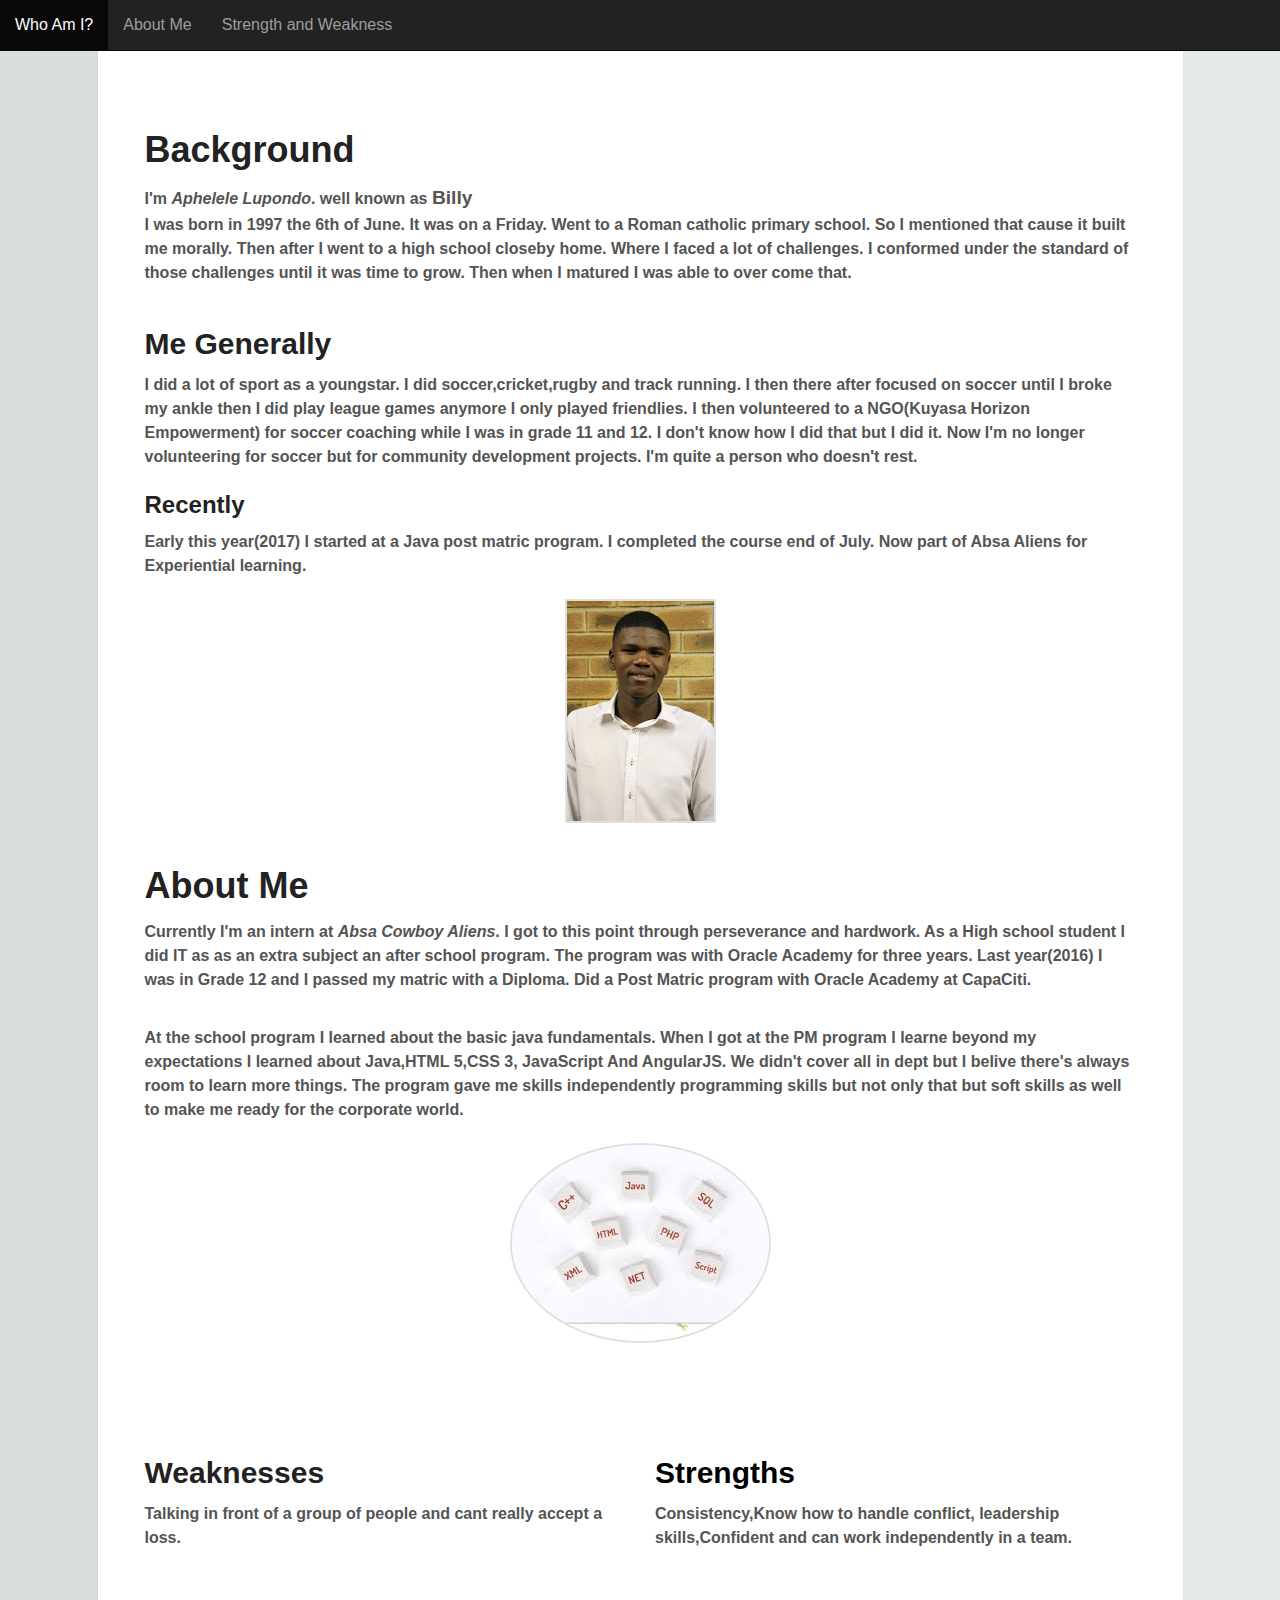
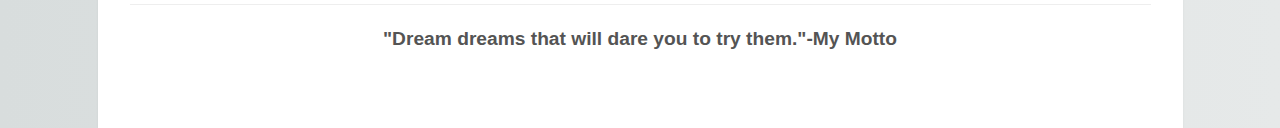
<file: Aphelele Lupondo/index.html>
<!DOCTYPE html>
<html lang="en">
    
    <head>
        <meta charset="utf-8">
        <meta http-equiv="X-UA-Compatible" content="IE=edge">
        <meta name="Single-page" content="personal webpage">
    <title>Aphelele Lupondo</title>
        <link rel="stylesheet" href="https://maxcdn.bootstrapcdn.com/bootstrap/3.3.7/css/bootstrap.min.css">
        <script src="https://ajax.googleapis.com/ajax/libs/jquery/3.2.1/jquery.min.js"></script>
        <script src="https://maxcdn.bootstrapcdn.com/bootstrap/3.3.7/js/bootstrap.min.js"></script>
        <link rel="stylesheet" href="css/main.css">

    </head>
    <body data-spy="scroll" data-target=".navbar" data-offset="50">

<nav class="navbar navbar-inverse navbar-fixed-top">
  <div class="container-fluid">
    <div class="navbar-header">
        <button type="button" class="navbar-toggle" data-toggle="collapse" data-target="#myNavbar">
          <span class="icon-bar"></span>
          <span class="icon-bar"></span>
          <span class="icon-bar"></span>                        
      </button>
       
    </div>
    </div>  
    <div>
      <div class="collapse navbar-collapse" id="myNavbar">
        <ul class="nav navbar-nav">
          <li><a href="#Background">Who Am I?</a></li>
          <li><a href="#About Me">About Me</a></li>
          <li><a href="#Weaknesses">Strength and Weakness</a></li>
        </ul>
      </div>
    </div>
        </nav>
        <div id="Background" class="container-fluid">
        <h1>Background</h1>
        
        
        <p>
            <strong><p>I'm <i>Aphelele Lupondo</i>. well known as <big>Billy</big><br>
      I was born in 1997 the 6th of June. It was on a Friday. Went to a Roman catholic primary school. So I mentioned that cause it built me morally. Then after I went to a high school closeby home.
    Where I faced a lot of challenges. I conformed under the standard of those challenges until it was time to grow. Then when I matured I was able to over come that.</p></strong>
        </p>
        

        <h2>Me Generally</h2>
      <strong><p > I did a lot of sport as a youngstar. I did soccer,cricket,rugby and track running. I then there after focused on soccer until I broke my ankle then I did play league games anymore I only played friendlies. I then volunteered to a NGO(Kuyasa Horizon Empowerment) for soccer coaching while I was in grade 11 and 12. I don't know how I did that but I did it. Now I'm no longer volunteering for soccer but for community development projects. I'm quite a person who doesn't rest.</p></strong>
        
    
        
        <h3>Recently</h3>
      <strong><p>Early this year(2017) I started at a Java post matric program. I completed the course end of July. Now part of Absa Aliens for Experiential learning.</p></strong>
      
        <img alt="My picture" src="Images/Gunno.jpg" />
      </div>
      <div id="About Me" class="container-fluid">
        <h1>About Me</h1>
    
      <strong>  <p style="color:#ffe2e;"> Currently I'm an intern at <i>Absa Cowboy Aliens</i>. I got to this point through perseverance and hardwork. As a High school student I did IT as as an extra subject an after school program.
	The program was with Oracle Academy for three years. Last year(2016) I was in Grade 12 and I passed my matric with a Diploma. Did a Post Matric program with Oracle Academy at CapaCiti.
      </p>
	<br>
	<p style="color: #ffe2e;">At the school program I learned about the basic java fundamentals. When I got at the PM program I learne beyond my expectations I learned about Java,HTML 5,CSS 3, JavaScript
		And AngularJS. We didn't cover all in dept but I belive there's always room to learn more things. The program gave me skills independently programming skills but not only that but soft skills as 
		well to make me ready for the corporate world.
    </p>
        </strong>
        
            <img class="img-circle" alt="My picture" src="Images/images%20(2).jpg" />
        
      </div>

      <div id="Weaknesses" class="container-fluid">
        <div class="row">
  <div class="col-lg-6">
      
   <big>
       <h2>Weaknesses</h2>
      </big>
      <strong><p>Talking in front of a group of people and cant really accept a loss.</p></strong>
	</div>
	
	<div class="col-lg-6">
	<big>
        <h2 style="color:black;">Strengths</h2>
        </big>
       <strong><p>Consistency,Know how to handle conflict, leadership skills,Confident and can work independently in a team. </p></strong> 
	</div>
          </div>       
	</div>
        <br>
        <hr>
       
        <footer>
             <div>
       <big><strong><p align="Center">"Dream dreams that will dare you to try them."-My Motto</p></strong></big>
            </div>
                 </footer>
           
    </body>
</html>
</file>
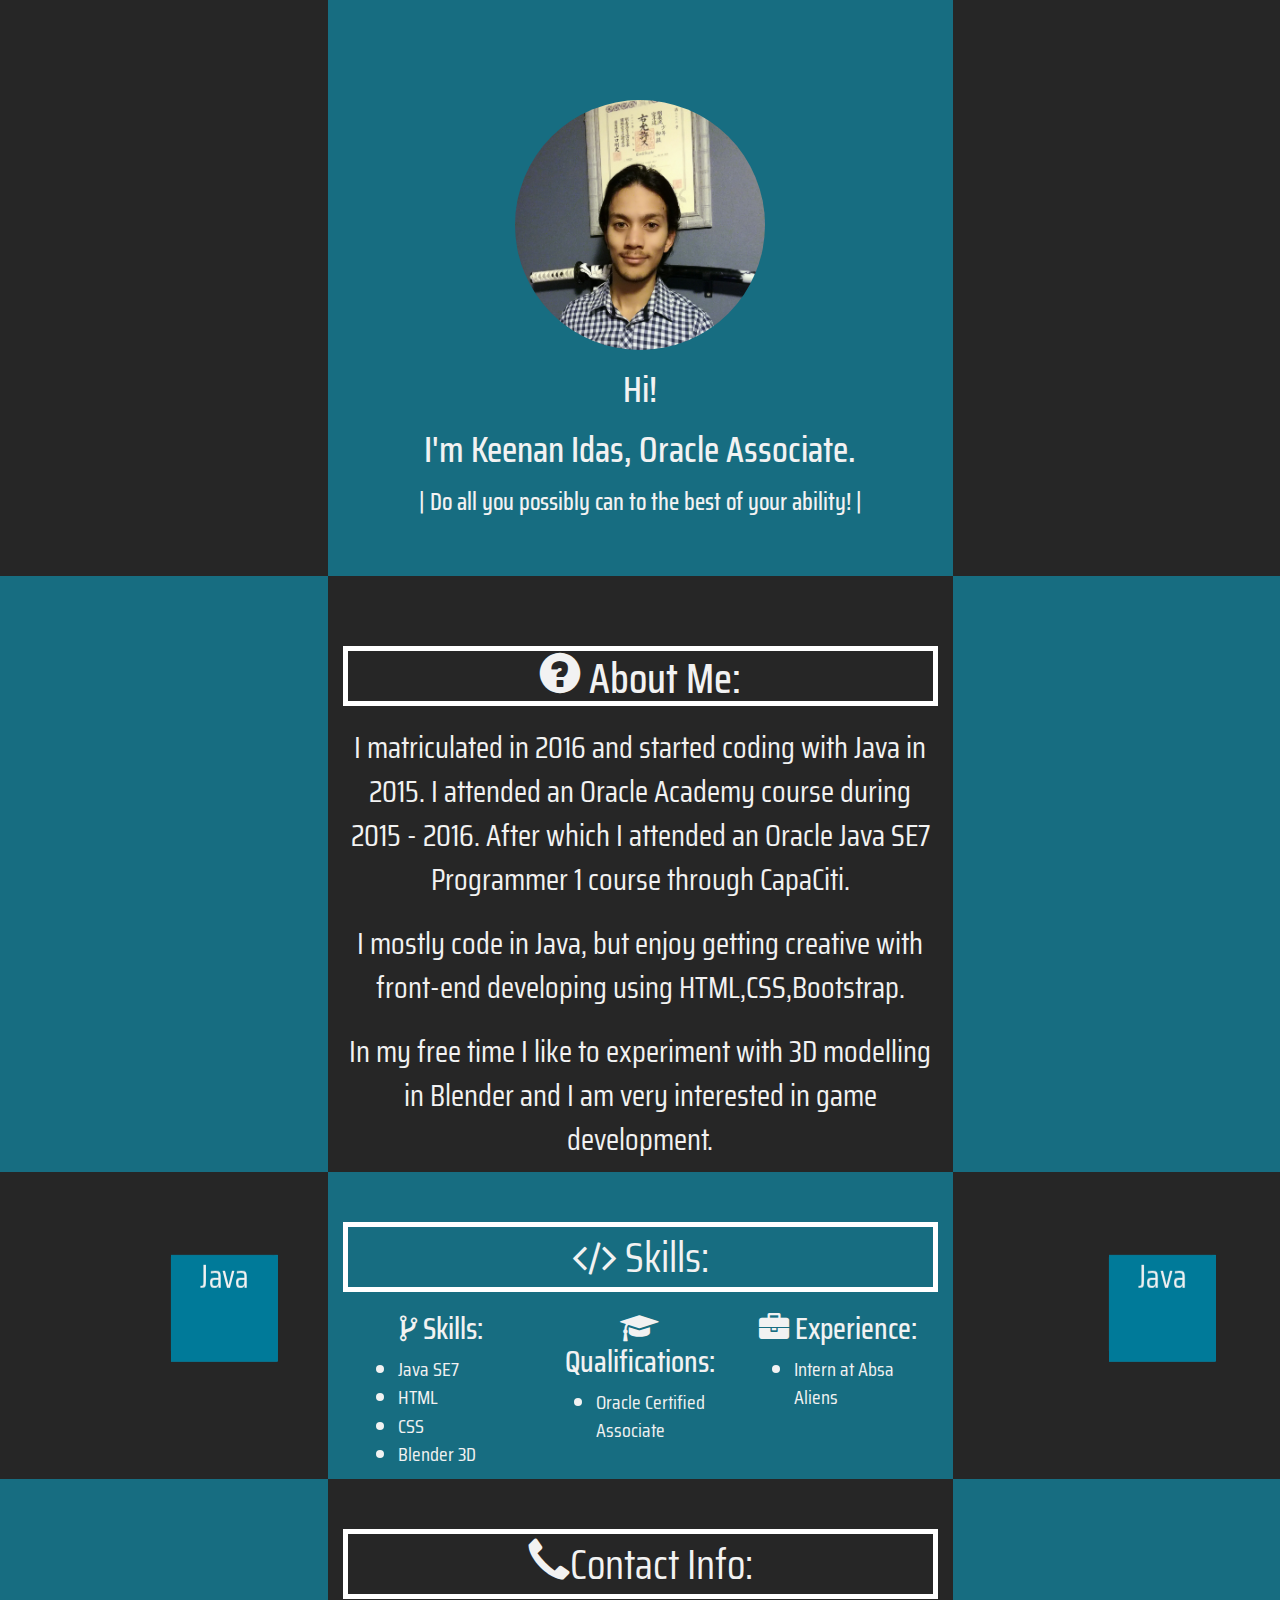
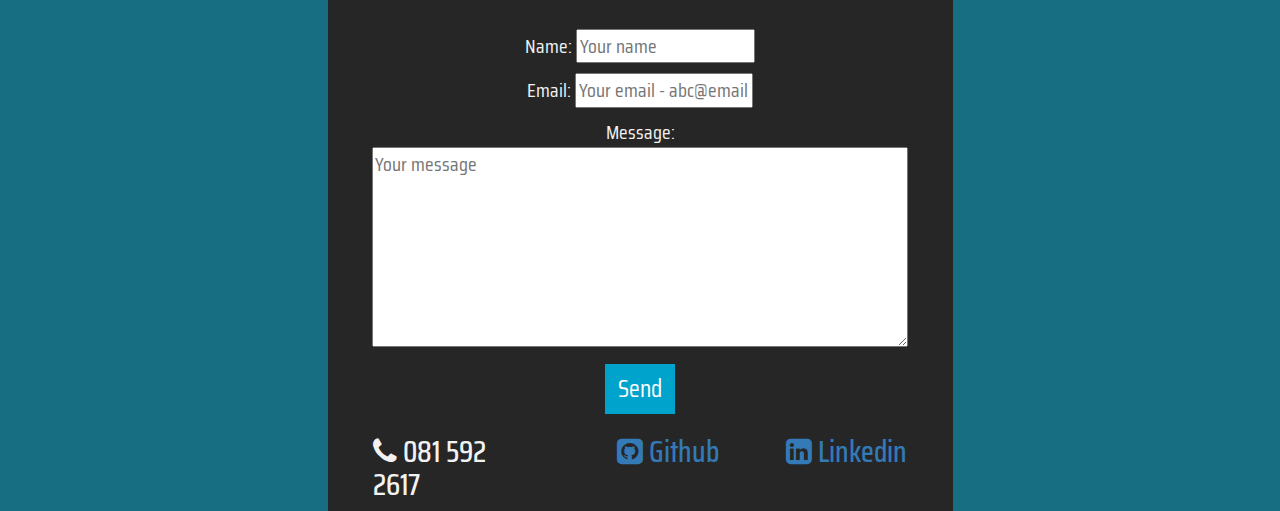
<file: Keenan Idas - Web Portfolio/index.html>
<!DOCTYPE html>
<html>

<head>
    <title>Keenan Idas - Oracle Associate</title>
    <!-- Bootstrap Core CSS -->
    <link href="css/bootstrap.css" rel="stylesheet">
    <!--Fonts-->
    <link rel="stylesheet" href="css/font-awesome.min.css">
    <link href="https://fonts.googleapis.com/css?family=Saira|Saira+Condensed" rel="stylesheet">
    <!-- Custom CSS -->
    <link href="css/custom_style.css" rel="stylesheet">
    <!-- Bootstrap Core JavaScript -->
    <script src="js/bootstrap.js"></script>
</head>

<body>
    <div class="container-fluid" id="KI_web_port">
        <!--Home-->
        <div class="row" id="KI_home_page">
            <div class="col-lg-12">
                <span class="col-md-3"></span>
                <div class="col-md-6" id="KI_intro">
                    <p><img class="KI_profile_pic" src="images/Keenan_Idas.jpg" alt="Keenan Idas"></p>
                    <div>
                        <p>
                            <h1>Hi!</h1>
                        </p>
                        <p>
                            <h1>I'm Keenan Idas, Oracle Associate.</h1>
                        </p>
                        <p>
                            <h3>| Do all you possibly can to the best of your ability! |</h3>
                        </p>
                    </div>
                </div>
                <span class="col-md-3"></span>
            </div>
        </div>
        <!--Home end-->

        <!--About-->
        <div class="row" id="KI_about_page">
            <div class="col-lg-12">
                <span class="col-md-3"></span>
                <div class="col-md-6" id="KI_about">
                    <p>
                        <h2>
                            <div class="KI_grow" style="border:5px solid white;">
                                <i class="glyphicon glyphicon-question-sign"></i> About Me:
                            </div>
                        </h2>
                    </p>
                    <p class="KI_about_me"> I matriculated in 2016 and started coding with Java in 2015. I attended an Oracle Academy course during 2015 - 2016. After which I attended an Oracle Java SE7 Programmer 1 course through CapaCiti.</p>
                    <p class="KI_about_me">I mostly code in Java, but enjoy getting creative with front-end developing using HTML,CSS,Bootstrap.</p>
                    <p class="KI_about_me">In my free time I like to experiment with 3D modelling in Blender and I am very interested in game development.</p>
                </div>
                <span class="col-md-3"></span>
            </div>
        </div>
        <!--About end-->

        <!--Skills-->
        <div class="row" id="KI_skill_page">
            <div class="col-lg-12">
                <span class="col-md-3">
                    <div class="wrap">
                            <div class="cube2">
                                <div class="front" id="cube-text">Java</div>
                                <div class="back" id="cube-text">HTML</div>
                                <div class="top" id="cube-text"></div>
                                <div class="bottom"></div>
                                <div class="left" id="cube-text">Blender 3D</div>
                                <div class="right" id="cube-text">CSS</div>
                            </div>
                        </div>
                </span>
                <div class="col-md-6" id="KI_skills">
                    <div class="KI_grow" style="border:5px solid white;text-align:center"><i class="fa fa-code" aria-hidden="true"></i> Skills:</div>

                    <div class="col-md-4">
                        <h2><i class="fa fa-code-fork" aria-hidden="true"></i> Skills:</h2>
                        <ul id="KI_skills-list">
                            <li>
                                Java SE7
                            </li>
                            <li>
                                HTML
                            </li>
                            <li>
                                CSS
                            </li>
                            <li>
                                Blender 3D
                            </li>
                        </ul>
                    </div>
                    <div class="col-md-4">
                        <h2><i class="fa fa-graduation-cap" aria-hidden="true"></i> Qualifications:</h2>
                        <ul id="KI_skills-list">
                            <li>
                                Oracle Certified Associate
                            </li>
                        </ul>
                    </div>
                    <div class="col-md-4">
                        <h2><i class="fa fa-briefcase" aria-hidden="true"></i> Experience:</h2>
                        <ul id="KI_skills-list">
                            <li>
                                Intern at Absa Aliens
                            </li>
                        </ul>
                    </div>

                </div>
                <span class="col-md-3">
                    <div class="row">
                    <span class="col-lg-12">
                        <div class="wrap">
                            <div class="cube">
                                <div class="front" id="cube-text">Java</div>
                                <div class="back" id="cube-text">HTML</div>
                                <div class="top" id="cube-text"></div>
                                <div class="bottom"></div>
                                <div class="left" id="cube-text">CSS</div>
                                <div class="right" id="cube-text">Blender 3D</div>
                            </div>
                        </div>
                    </span>

            </div>
            </span>

        </div>

    </div>
    <!--Skills end-->

    <!--Contact-->
    <div class="row" id="KI_contact_page">
        <div class="col-lg-12">
            <span class="col-md-3"></span>
            <div class="col-md-6" id="KI_contact">
                <div class="KI_grow" style="border:5px solid white;"><i class="glyphicon glyphicon-earphone"></i>Contact Info:</div>
                <div class="KI_email">
                    <form action="https://formspree.io/k9idas@gmail.com" method="POST">
                        <p>Name: <input id="KI_input" type="text" name="name" placeholder="Your name"></p>
                        <p>Email: <input id="KI_input" type="email" name="email" placeholder="Your email - abc@email.com"></p>
                        <p>Message:<br/><textarea id="KI_textarea" name="message" placeholder="Your message" style="color:black"></textarea></p>
                        <input type="submit" value="Send" class="KI_submit-btn">
                    </form>
                </div>
                <span class="col-md-3"></span>
                <div class="col-lg-12" id="KI_contact-footer">
                    <div class="col-md-4">
                        <h2 style="text-align:left;"><i class="fa fa-phone" aria-hidden="true"></i> 081 592 2617</h2>
                    </div>
                    <div class="col-md-4">
                        <h2 style="text-align:right;">
                            <a href="https://github.com/k9-98" target="_blank" style="text-decoration: none;"><i class="fa fa-github-square" aria-hidden="true"></i> Github</a>
                        </h2>
                    </div>
                    <div class="col-md-4">
                        <h2 style="text-align:right;">
                            <a href="https://www.linkedin.com/in/keenan-idas-18280a145" target="_blank" style="text-decoration: none;"><i class="fa fa-linkedin-square" aria-hidden="true"></i> Linkedin</a>
                        </h2>
                    </div>
                </div>
            </div>

        </div>
        <!--Contact end-->


    </div>
</body>

</html>
</file>
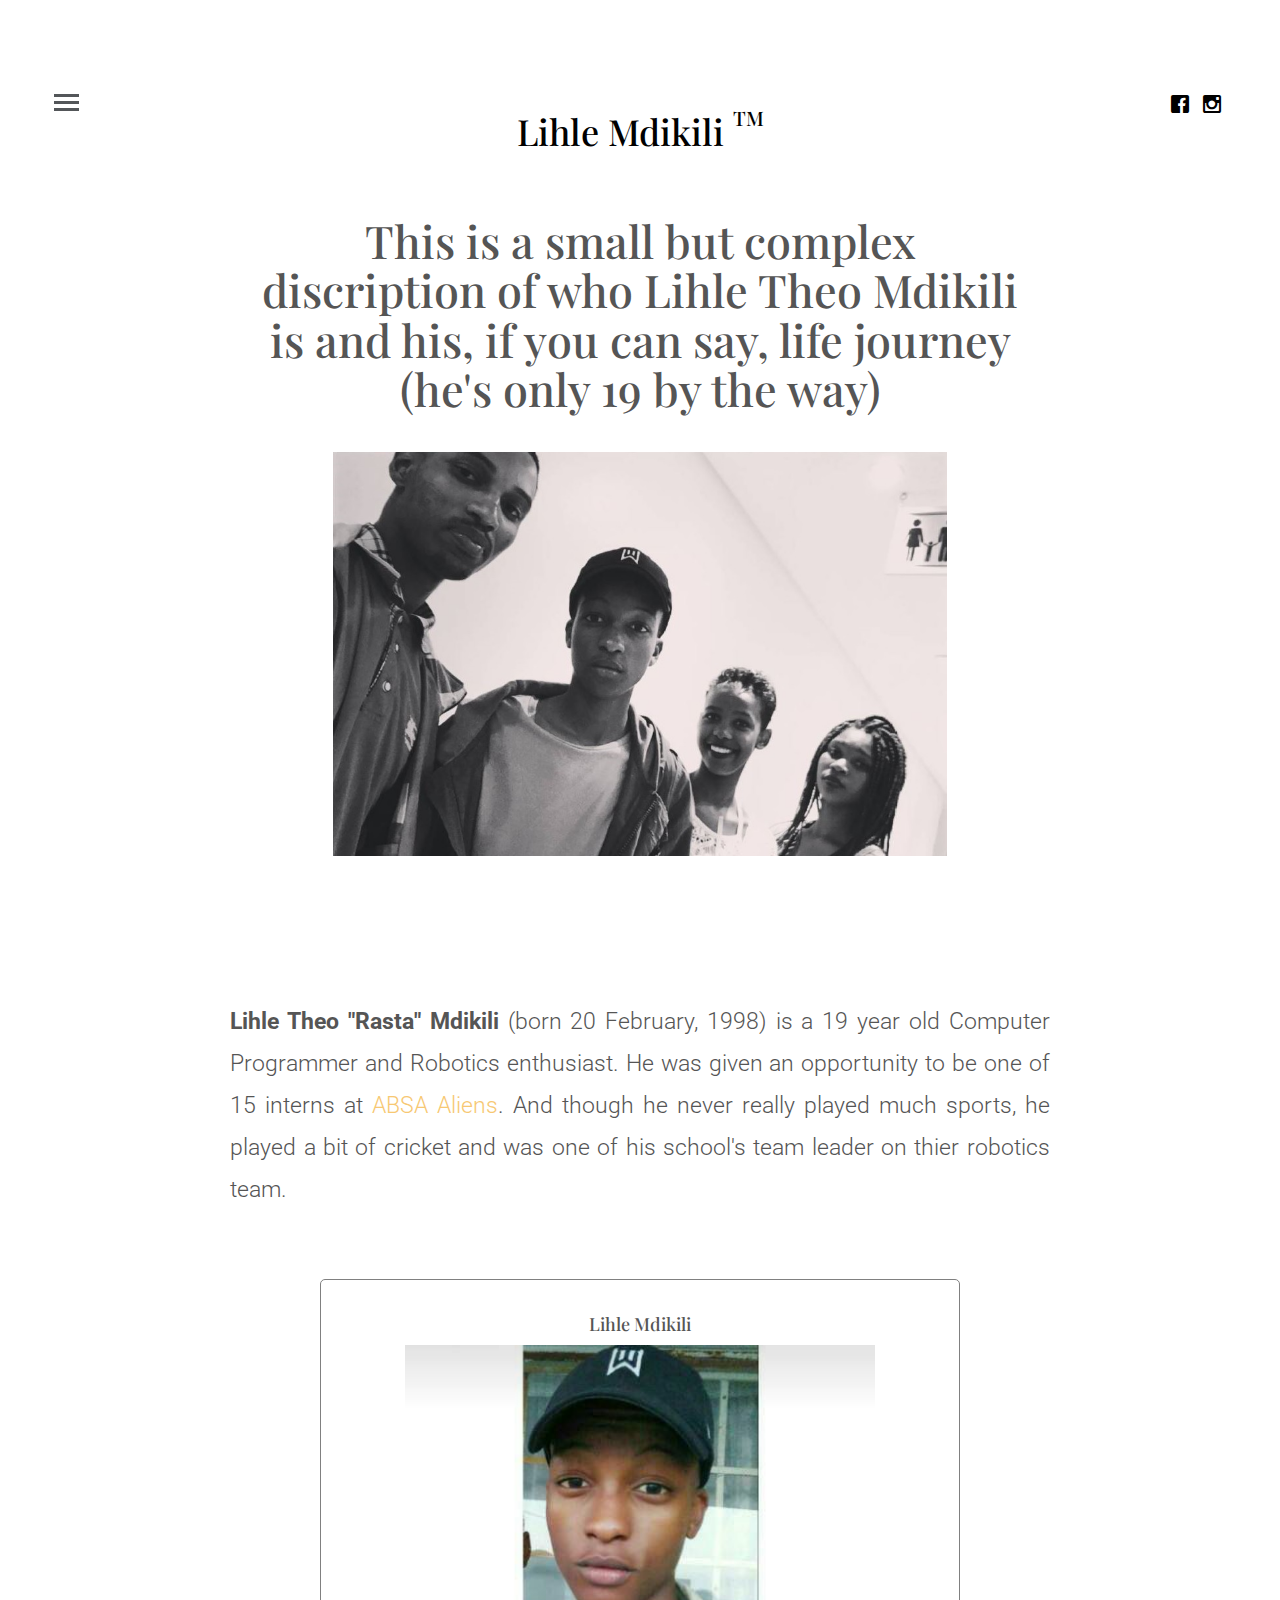
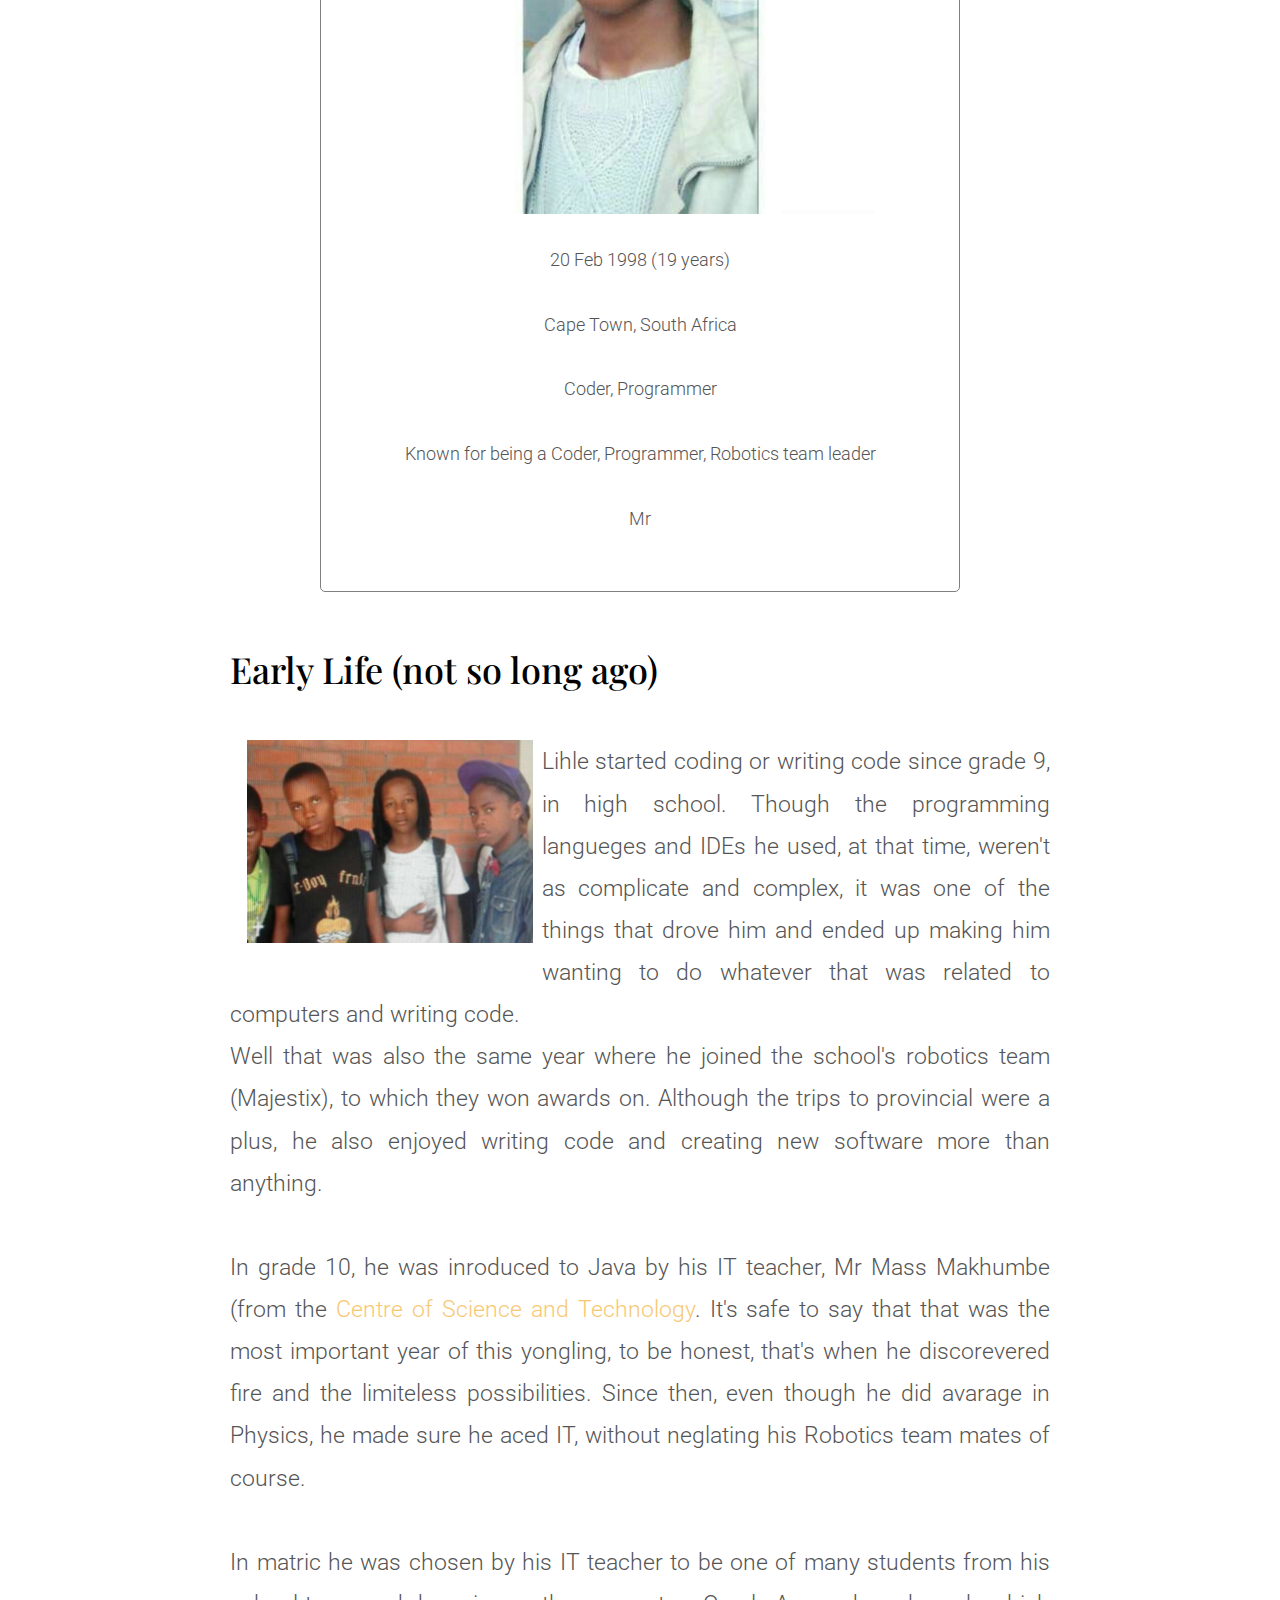
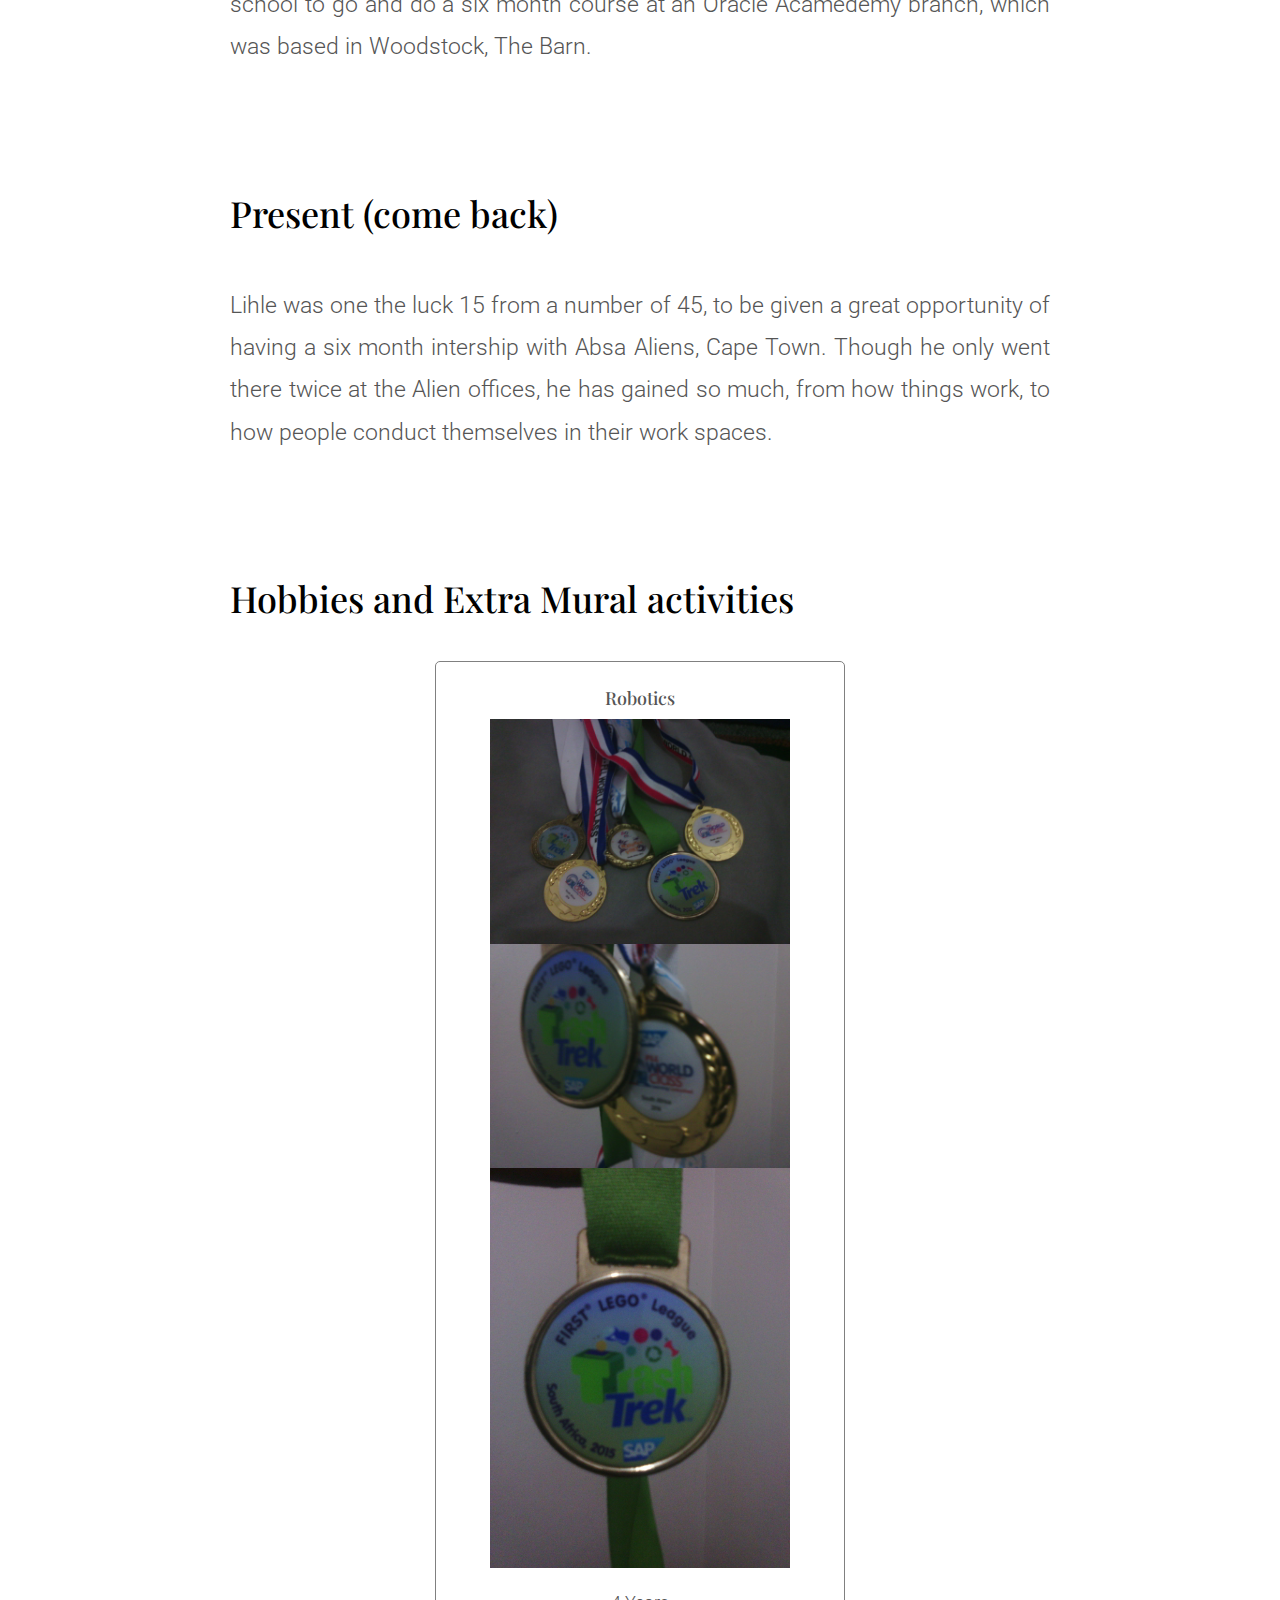
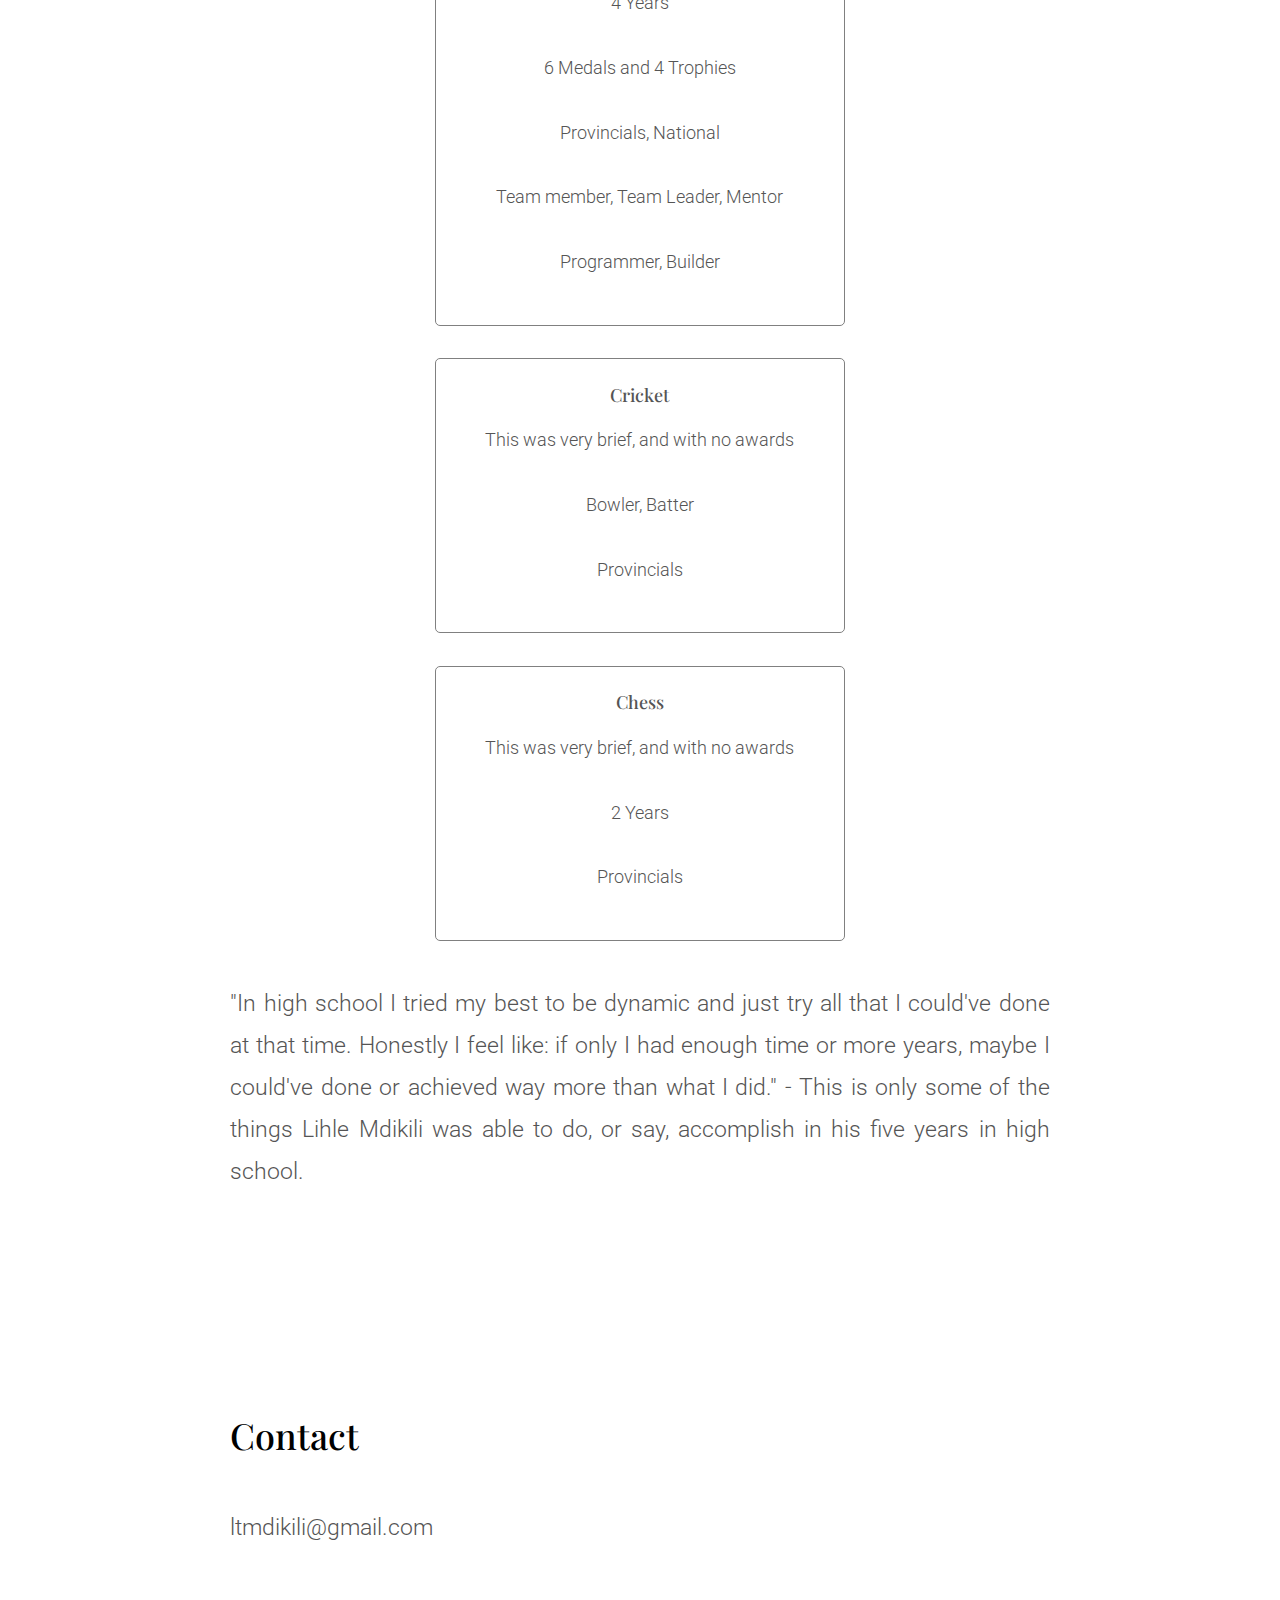
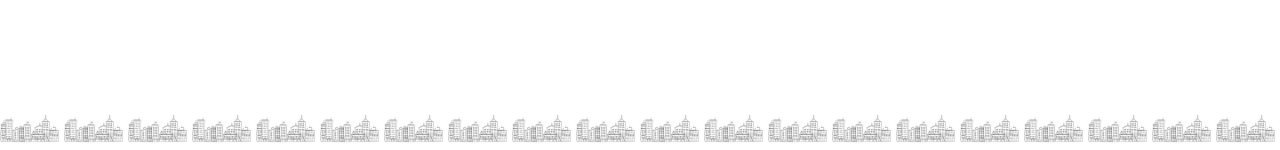
<file: LihleMdikili/index.html>
<!DOCTYPE html>
<!--[if lt IE 7]>      <html class="no-js lt-ie9 lt-ie8 lt-ie7"> <![endif]-->
<!--[if IE 7]>         <html class="no-js lt-ie9 lt-ie8"> <![endif]-->
<!--[if IE 8]>         <html class="no-js lt-ie9"> <![endif]-->
<!--[if gt IE 8]><!--> <html class="no-js"> <!--<![endif]-->
	<head>
	<meta charset="utf-8">
	<meta http-equiv="X-UA-Compatible" content="IE=edge">
	<title>About Lihle Mdikili</title>
	<meta name="viewport" content="width=device-width, initial-scale=1">
	<meta name="description" content="Free HTML5 Template by FREEHTML5.CO" />
	<meta name="keywords" content="free html5, free template, free bootstrap, html5, css3, mobile first, responsive" />
	<meta name="author" content="FREEHTML5.CO" />

  <!-- 
	//////////////////////////////////////////////////////

	FREE HTML5 TEMPLATE 
	DESIGNED & DEVELOPED by FREEHTML5.CO
		
	Website: 		http://freehtml5.co/
	Email: 			info@freehtml5.co
	Twitter: 		http://twitter.com/fh5co
	Facebook: 		https://www.facebook.com/fh5co

	//////////////////////////////////////////////////////
	 -->

  	<!-- Facebook and Twitter integration -->
	<meta property="og:title" content=""/>
	<meta property="og:image" content=""/>
	<meta property="og:url" content=""/>
	<meta property="og:site_name" content=""/>
	<meta property="og:description" content=""/>
	<meta name="twitter:title" content="" />
	<meta name="twitter:image" content="" />
	<meta name="twitter:url" content="" />
	<meta name="twitter:card" content="" />

	<!-- Place favicon.ico and apple-touch-icon.png in the root directory -->
	<link rel="shortcut icon" href="favicon.ico">
	<!-- Google Fonts -->
	<link href='http://fonts.googleapis.com/css?family=Playfair+Display:400,700,400italic|Roboto:400,300,700' rel='stylesheet' type='text/css'>
	<!-- Animate -->
	<link rel="stylesheet" href="css/animate.css">
	<!-- Icomoon -->
	<link rel="stylesheet" href="css/icomoon.css">
	<!-- Bootstrap  -->
	<link rel="stylesheet" href="css/bootstrap.css">

	<link rel="stylesheet" href="css/style.css">


	<!-- Modernizr JS -->
	<script src="js/modernizr-2.6.2.min.js"></script>
	<!-- FOR IE9 below -->
	<!--[if lt IE 9]>
	<script src="js/respond.min.js"></script>
	<![endif]-->

	</head>
	<body>
	<div id="fh5co-offcanvas">
		<a href="#" class="fh5co-close-offcanvas js-fh5co-close-offcanvas"><span><i class="icon-cross3"></i> <span>Close</span></span></a>
		<div class="fh5co-bio">
			<figure>
				<img src="images/nice.jpg" alt="Free HTML5 Bootstrap Template" class="img-responsive">
			</figure>
			<h3 class="heading">About Me</h3>
			<h2>Lihle Mdikili</h2>
			<p><b>Lihle Theo "Rasta" Mdikili</b> (born 20 February, 1998) is a 19 year old Computer Programmer and Robotics enthusiast. </p>
			<ul class="fh5co-social">
				
				<li><a href="https://www.facebook.com/lihleMdikili.9"><i class="icon-facebook"></i></a></li>
				<li><a href="https://www.instagram.com/lihleMdikili"><i class="icon-instagram"></i></a></li>
			</ul>
		</div>

		<div class="fh5co-menu">
			<div class="fh5co-box">
				<h3 class="heading">Categories</h3>
				<ul>
					<li><a href="#About">About</a></li>
					<li><a href="#Early">Early Life</a></li>
					<li><a href="#Present">Present</a></li>
					<li><a href="#Hobbies">Hobbies</a></li>
					
				</ul>
			</div>
			
		</div>
	</div>
	<!-- END #fh5co-offcanvas -->
	<header id="fh5co-header">
		
		<div class="container-fluid">

			<div class="row">
				<a href="#" class="js-fh5co-nav-toggle fh5co-nav-toggle"><i></i></a>
				<ul class="fh5co-social">
					
					<li><a href="https://www.facebook.com/lihleMdikili.9"><i class="icon-facebook"></i></a></li>
					<li><a href="https://www.instagram.com/lihleMdikili"><i class="icon-instagram"></i></a></li>
				</ul>
				<div class="col-lg-12 col-md-12 text-center">
					<h1 id="fh5co-logo"><a href="index.html">Lihle Mdikili <sup>TM</sup></a></h1>
				</div>

			</div>
		
		</div>

	</header>
	<!-- END #fh5co-header -->
	<center><div style = "margin-bottom: 0%; margin-top: 3%; padding: 5%; width: 70%">
            <h2 style = "margin-bottom: 5%; color: #555555; font-size: 250%">This is a small but complex discription of who Lihle Theo Mdikili is and his, if you can say, life journey (he's only 19 by the way)</h2>
            
            <img src="images/other.jpg" style="bottom: 0%; width: 80%; height: 50%">
            </div></center>
            
            <div style = "margin-top: 0px; background-color: white; width: 100%">
                
                <center><div id = "About" style = "margin-top: 0px; width: 70%; text-align: left; padding: 3%; height: auto">
                    <p style = "margin-top: 5%; font-size: 130%; font-family: inherit; color: #555555; text-align: justify">
                                            
                        <b>Lihle Theo "Rasta" Mdikili</b> (born 20 February, 1998) is a 19 year old Computer Programmer and Robotics enthusiast. He was given an opportunity to be one of 15 interns at <a href="http:\\www.interns2016.ixperience.co.za">ABSA Aliens</a>. And though he never really played much sports, he played a bit of cricket and was one of his school's team leader on thier robotics team.</p>
                    </div></center>
                
                <center><div style="border-bottom-left-radius: 5px; border-bottom-right-radius: 5px; border-top-left-radius: 5px; border-top-right-radius: 5px; width: 50%; padding: 2%; border: 1px solid; border-color: gray">
                    <h4 style = "color: #555555;">Lihle Mdikili</h4>
                    <img src="images/nice.jpg" style="bottom: 0%; width: 80%; height: 50%">
                        
                        <p style = "margin-top: 5%; font-family: inherit; color: #555555;">20 Feb 1998 (19 years)
                            <br><br>Cape Town, South Africa
                            <br><br>Coder, Programmer
                            <br><br>Known for being a Coder, Programmer, Robotics team leader
                            <br><br>Mr
                        </p>
                        
                        
                    </div></center>
                
                
                 <center><div id = "Early" style = "margin-top: 0px; width: 70%; text-align: left; padding: 3%; height: auto">
                     <h1 style="font-size: 200%">Early Life (not so long ago)</h1>
                     <br>
                    <p style = "margin-top: 1%; font-size: 130%; font-family: inherit; color: #555555; text-align: justify">
                                        
                         <img src="images/early.JPG" style="bottom: 0%; width: 35%; height: 35%; margin-left: 2%; margin-right: 1%; margin-bottom: 1%; text-align: justify" align="left"> Lihle started coding or writing code since grade 9, in high school. Though the programming langueges and IDEs he used, at that time, weren't as complicate and complex, it was one of the things that drove him and ended up making him wanting to do whatever that was related to computers and writing code.<br> Well that was also the same year where he joined the school's robotics team (Majestix), to which they won awards on. Although the trips to provincial were a plus, he also enjoyed writing code and creating new software more than anything.
                        <br><br>
                        In grade 10, he was inroduced to Java by his IT teacher, Mr Mass Makhumbe (from the <a href="http:\\www.cosat.co.za">Centre of Science and Technology</a>. It's safe to say that that was the most important year of this yongling, to be honest, that's when he discorevered fire and the limiteless possibilities. Since then, even though he did avarage in Physics, he made sure he aced IT, without neglating his Robotics team mates of course.
                        <br><br>
                        In matric he was chosen by his IT teacher to be one of many students from his school to go and do a six month course at an Oracle Acamedemy branch, which was based in Woodstock, The Barn.</p>
                    </div></center>
                
                <center><div id = "Present" style = "margin-top: 0px; width: 70%; text-align: left; padding: 3%; height: auto">
                     <h1 style="font-size: 200%">Present (come back)</h1>
                     <br>
                    <p style = "margin-top: 1%; font-size: 130%; font-family: inherit; color: #555555; text-align: justify">
                                        
                          Lihle was one the luck 15 from a number of 45, to be given a great opportunity of having a six month intership with Absa Aliens, Cape Town. Though he only went there twice at the Alien offices, he has gained so much, from how things work, to how people conduct themselves in their work spaces.</p>
                    </div></center>
         
            </div>
        
        <center><div id = "Hobbies" style = "margin-top: 0px; width: 70%; text-align: left; padding: 3%; height: auto">
                     <h1 style="font-size: 200%">Hobbies and Extra Mural activities</h1>
                     <br>
                    <center><div style="border-bottom-left-radius: 5px; border-bottom-right-radius: 5px; border-top-left-radius: 5px; border-top-right-radius: 5px; width: 50%; padding: 2%; border: 1px solid; border-color: gray">
                    <h4 style = "color: #555555;">Robotics</h4>
                    <img src="images/rob1.jpg" style="bottom: 0%; width: 80%; height: 50%">
                    <img src="images/rob2.jpg" style="bottom: 0%; width: 80%; height: 50%">
                    <img src="images/rob3.jpg" style="bottom: 0%; width: 80%; height: 50%">
                    
                   
                        
                        <p style = "margin-top: 5%; font-family: inherit; color: #555555;">4 Years
                            <br><br>6 Medals and 4 Trophies
                            <br><br>Provincials, National
                            <br><br>Team member, Team Leader, Mentor
                            <br><br>Programmer, Builder
                        </p>
                        
                        
                    </div></center>
            
            
            <br>
                    <center><div style="border-bottom-left-radius: 5px; border-bottom-right-radius: 5px; border-top-left-radius: 5px; border-top-right-radius: 5px; width: 50%; padding: 2%; border: 1px solid; border-color: gray">
                    <h4 style = "color: #555555;">Cricket</h4>
   
                        <p style = "margin-top: 5%; font-family: inherit; color: #555555;">This was very brief, and with no awards
                            <br><br>Bowler, Batter
                            <br><br>Provincials
                            
                        </p>
                        
                        
                    </div></center>
            
             <br>
            
            <center><div style="border-bottom-left-radius: 5px; border-bottom-right-radius: 5px; border-top-left-radius: 5px; border-top-right-radius: 5px; width: 50%; padding: 2%; border: 1px solid; border-color: gray">
                    <h4 style = "color: #555555;">Chess</h4>
                    
  
                         <p style = "margin-top: 5%; font-family: inherit; color: #555555;">This was very brief, and with no awards
                            <br><br>2 Years
                            <br><br>Provincials
                            
                        </p>
     
                    </div></center>
            
            <br>
                    <p style = "margin-top: 1%; font-size: 130%; font-family: inherit; color: #555555; text-align: justify">"In high school I tried my best to be dynamic and just try all that I could've done at that time. Honestly I feel like: if only I had enough time or more years, maybe I could've done or achieved way more than what I did." - This is only some of the things Lihle Mdikili was able to do, or say, accomplish in his five years in high school.</p>
            
                    </div></center>
    
        <br><br><br>
        
         <center><div id = "Present" style = "margin-top: 0px; width: 70%; text-align: left; padding: 3%; height: auto">
                     <h1 style="font-size: 200%">Contact</h1>
                     <br>
                    <p style = "margin-top: 1%; font-size: 130%; font-family: inherit; color: #555555; text-align: justify">ltmdikili@gmail.com </p>
                    </div></center>
        
        
        <br><br><br>
        

        
        <footer><div>
        
        <center>
        <img src="images/one1.jpg" style="bottom: 0%; width: 5%; height: 5%;" align="left">
        <img src="images/one1.jpg" style="bottom: 0%; width: 5%; height: 5%;" align="left">
        <img src="images/one1.jpg" style="bottom: 0%; width: 5%; height: 5%;" align="left">
        <img src="images/one1.jpg" style="bottom: 0%; width: 5%; height: 5%;" align="left">
        <img src="images/one1.jpg" style="bottom: 0%; width: 5%; height: 5%;" align="left">
        <img src="images/one1.jpg" style="bottom: 0%; width: 5%; height: 5%;" align="left">
        <img src="images/one1.jpg" style="bottom: 0%; width: 5%; height: 5%;" align="left">
        <img src="images/one1.jpg" style="bottom: 0%; width: 5%; height: 5%;" align="left">
        <img src="images/one1.jpg" style="bottom: 0%; width: 5%; height: 5%;" align="left">
        <img src="images/one1.jpg" style="bottom: 0%; width: 5%; height: 5%;" align="left">
        <img src="images/one1.jpg" style="bottom: 0%; width: 5%; height: 5%;" align="left">
        <img src="images/one1.jpg" style="bottom: 0%; width: 5%; height: 5%;" align="left">
        <img src="images/one1.jpg" style="bottom: 0%; width: 5%; height: 5%;" align="left">
        <img src="images/one1.jpg" style="bottom: 0%; width: 5%; height: 5%;" align="left">
        <img src="images/one1.jpg" style="bottom: 0%; width: 5%; height: 5%;" align="left">
        <img src="images/one1.jpg" style="bottom: 0%; width: 5%; height: 5%;" align="left">
        <img src="images/one1.jpg" style="bottom: 0%; width: 5%; height: 5%;" align="left">
        <img src="images/one1.jpg" style="bottom: 0%; width: 5%; height: 5%;" align="left">
        <img src="images/one1.jpg" style="bottom: 0%; width: 5%; height: 5%;" align="left">
        <img src="images/one1.jpg" style="bottom: 0%; width: 5%; height: 5%;" align="left">
            <br>
        </center>  

        
        </div></footer> 

	
	<!-- jQuery -->
	<script src="js/jquery.min.js"></script>
	<!-- jQuery Easing -->
	<script src="js/jquery.easing.1.3.js"></script>
	<!-- Bootstrap -->
	<script src="js/bootstrap.min.js"></script>
	<!-- Waypoints -->
	<script src="js/jquery.waypoints.min.js"></script>
	<!-- Main JS -->
	<script src="js/main.js"></script>

	</body>
</html>
</file>
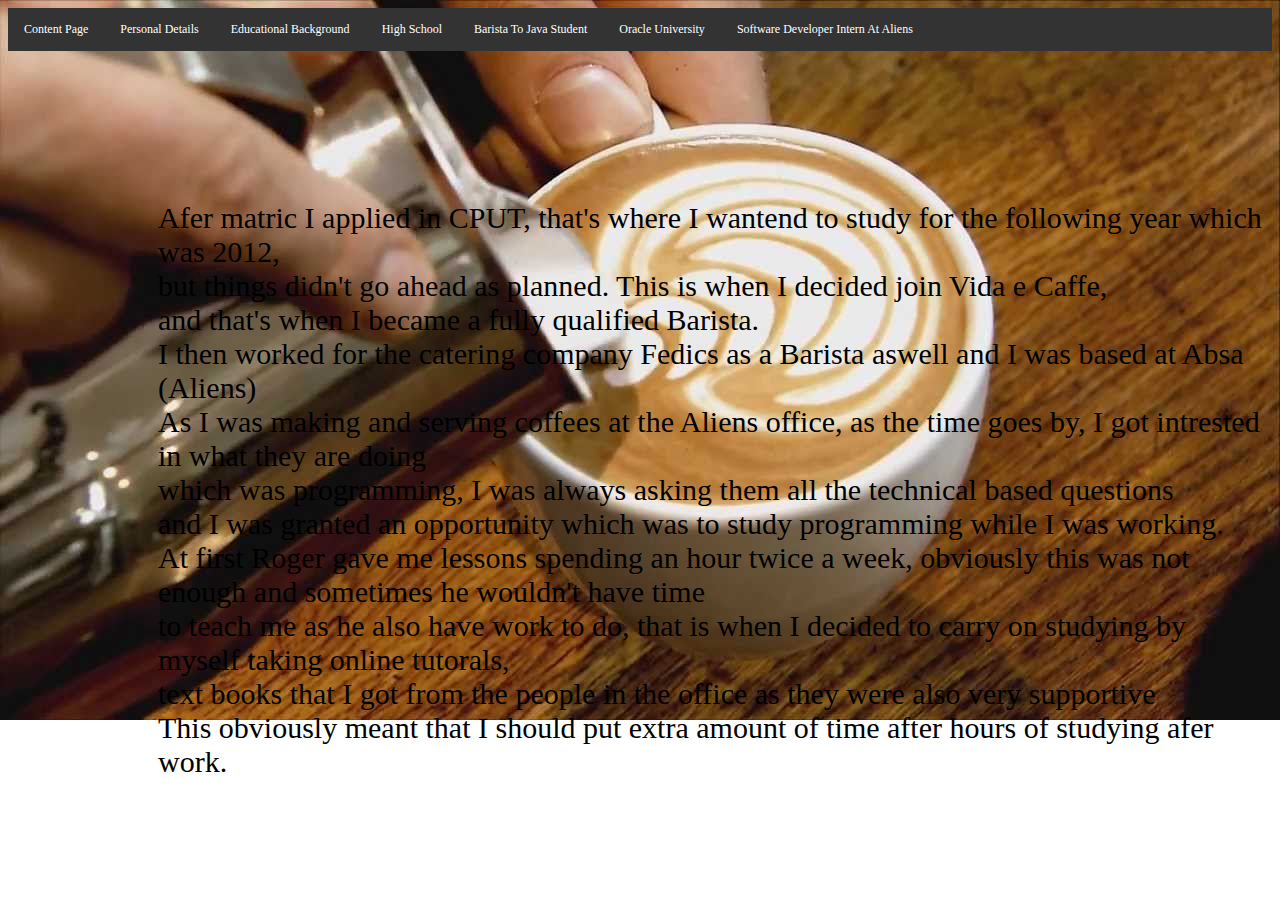
<file: Vuyo_Base's_Web_Page/BaristaToJavaStudent.html>
<!DOCTYPE>

<html>

<head>

<title> Barista To Java Student </title>

<style>

  body{
        background-image: url('BaristaToJavaStudent.jpg');
        background-repeat: no-repeat;
        background-size: 100%;
    }
    ul {
    list-style-type: none;
    margin: 0;
    padding: 0;
    overflow: hidden;
    background-color: #333;
}

li {
 float: left;
 font-size: inherit;
 font-size:50px;
 text-align: left;
 text-decoration:none;
 list-style:none;
 list-align: left;
	}

li a {
    display: block;
    color: white;
    text-align: center;
    padding: 14px 16px;
    text-decoration: none;
	 font-size:12px;
}

li a:hover:not(.active) {
    background-color: #111;
}

.active {
    background-color: #4CAF50;
}

img { width : 100%;}

p.Items {
    font-size:30px;
	color: black;

}

p { font-colour: black}

</style>

<ul>

<li> <a href = "ContentPage.html"> Content Page </a> </li>

<li> <a href = "PersonalDetails.html"> Personal Details </a> </li>

<li> <a href = "EducationalBackground.html"> Educational Background </a> </li>

<li> <a href = "HighSchool.html"> High School </a> </li>

<li> <a href = "BaristaToJavaStudent.html"> Barista To Java Student </a> </li>

<li> <a href = "OracleUniversity.html"> Oracle University </a> </li>

<li> <a href = "SoftwareDeveloperInternAt Aliens.html"> Software Developer Intern At Aliens </a> </li>

</ul>

</head>

<body>

<div style="margin-left:150px;margin-top:150px">

<p>

<p class =  " Items">
Afer matric I applied in CPUT, that's where I wantend to study for the following year which was 2012,</br>
but things didn't go ahead as planned. This is when I decided  join Vida e Caffe, </br> and that's when I became 
a fully qualified Barista.</br> I then worked for the catering company Fedics as a Barista aswell and I was based at Absa (Aliens)</br>
As I was making and serving coffees at the Aliens office, as the time goes by, I got intrested in what they are doing</br>
which was programming, I was always asking them all the technical based questions</br>
 and I was granted an opportunity which was to study programming while I was working.</br>
At first Roger gave me lessons spending an hour twice a week, obviously this was not enough and sometimes he wouldn't have time</br>
to teach me as he also have work to do, that is when I decided to carry on studying by myself taking online tutorals,</br> text books
that I got from the people in the office as they were also very supportive </br>
This obviously meant that I should put extra amount of time after hours of studying afer work.</br>

</p>

</html>
</file>
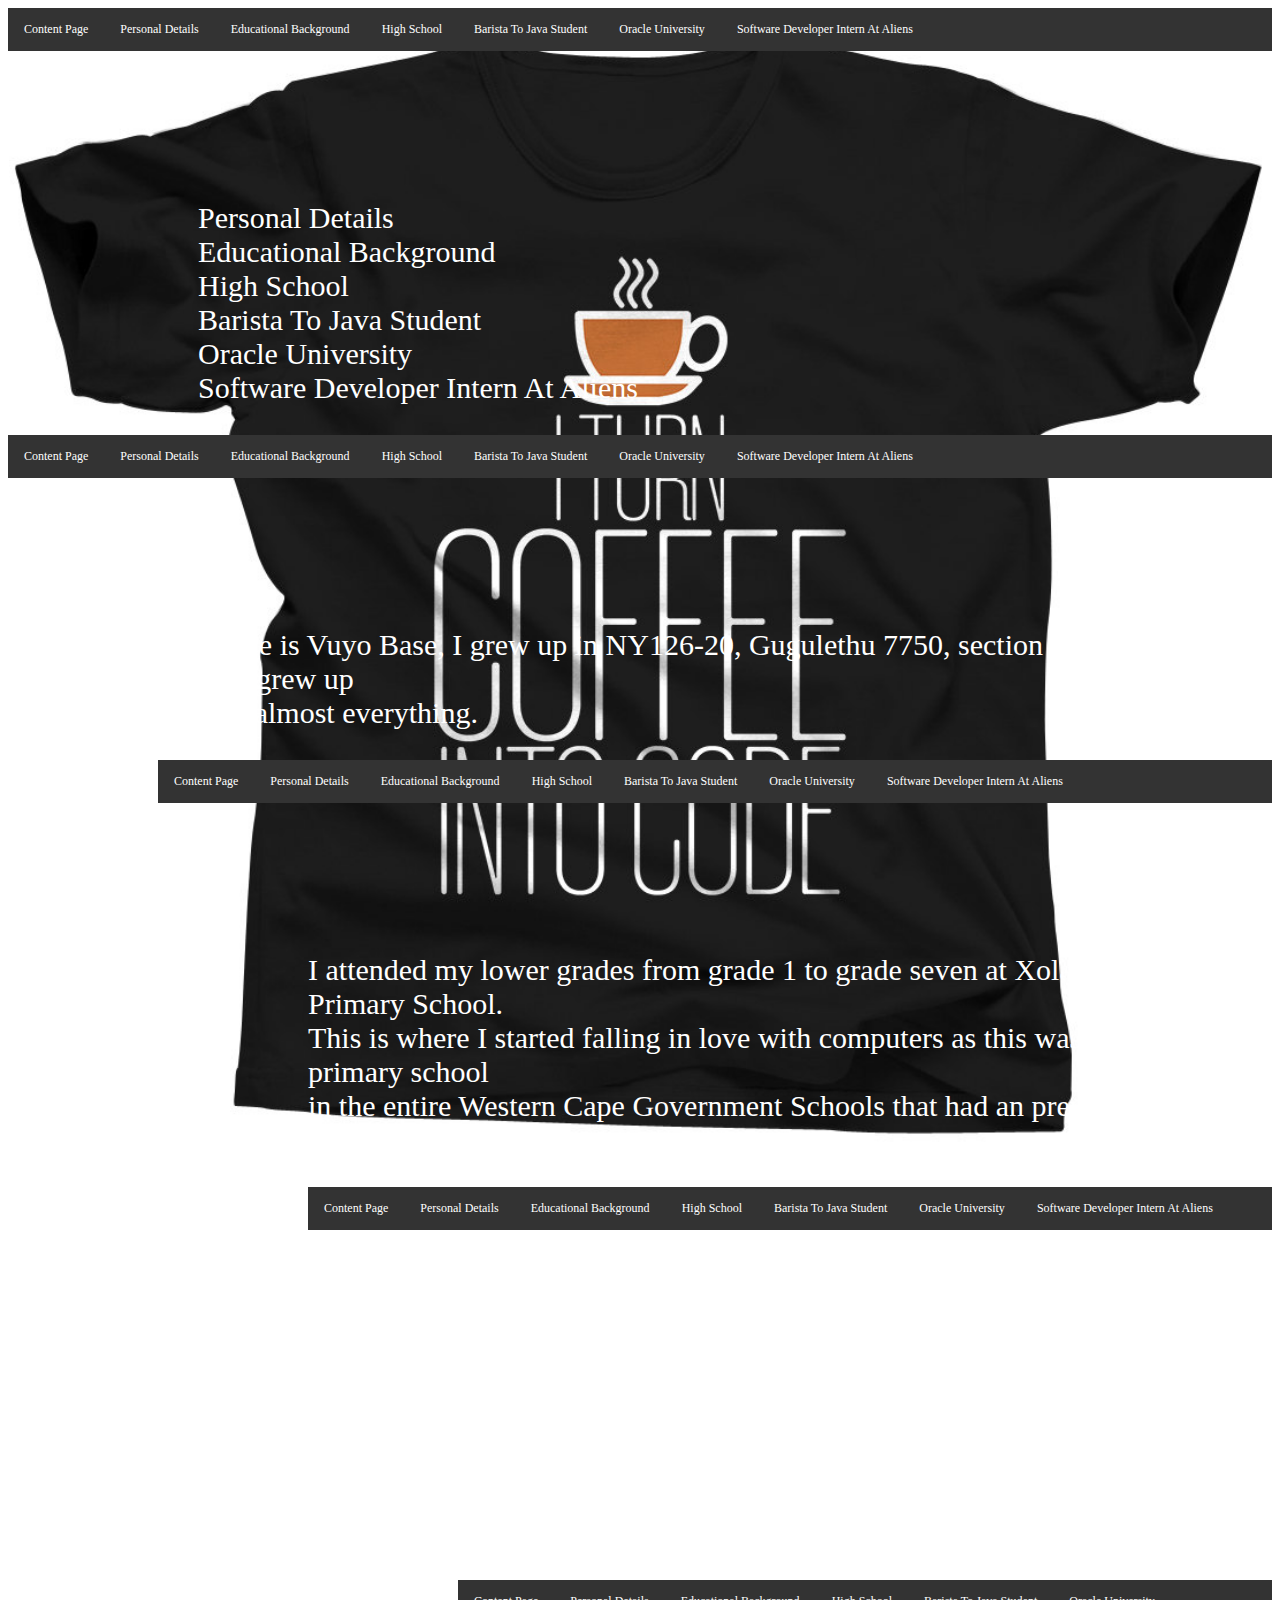
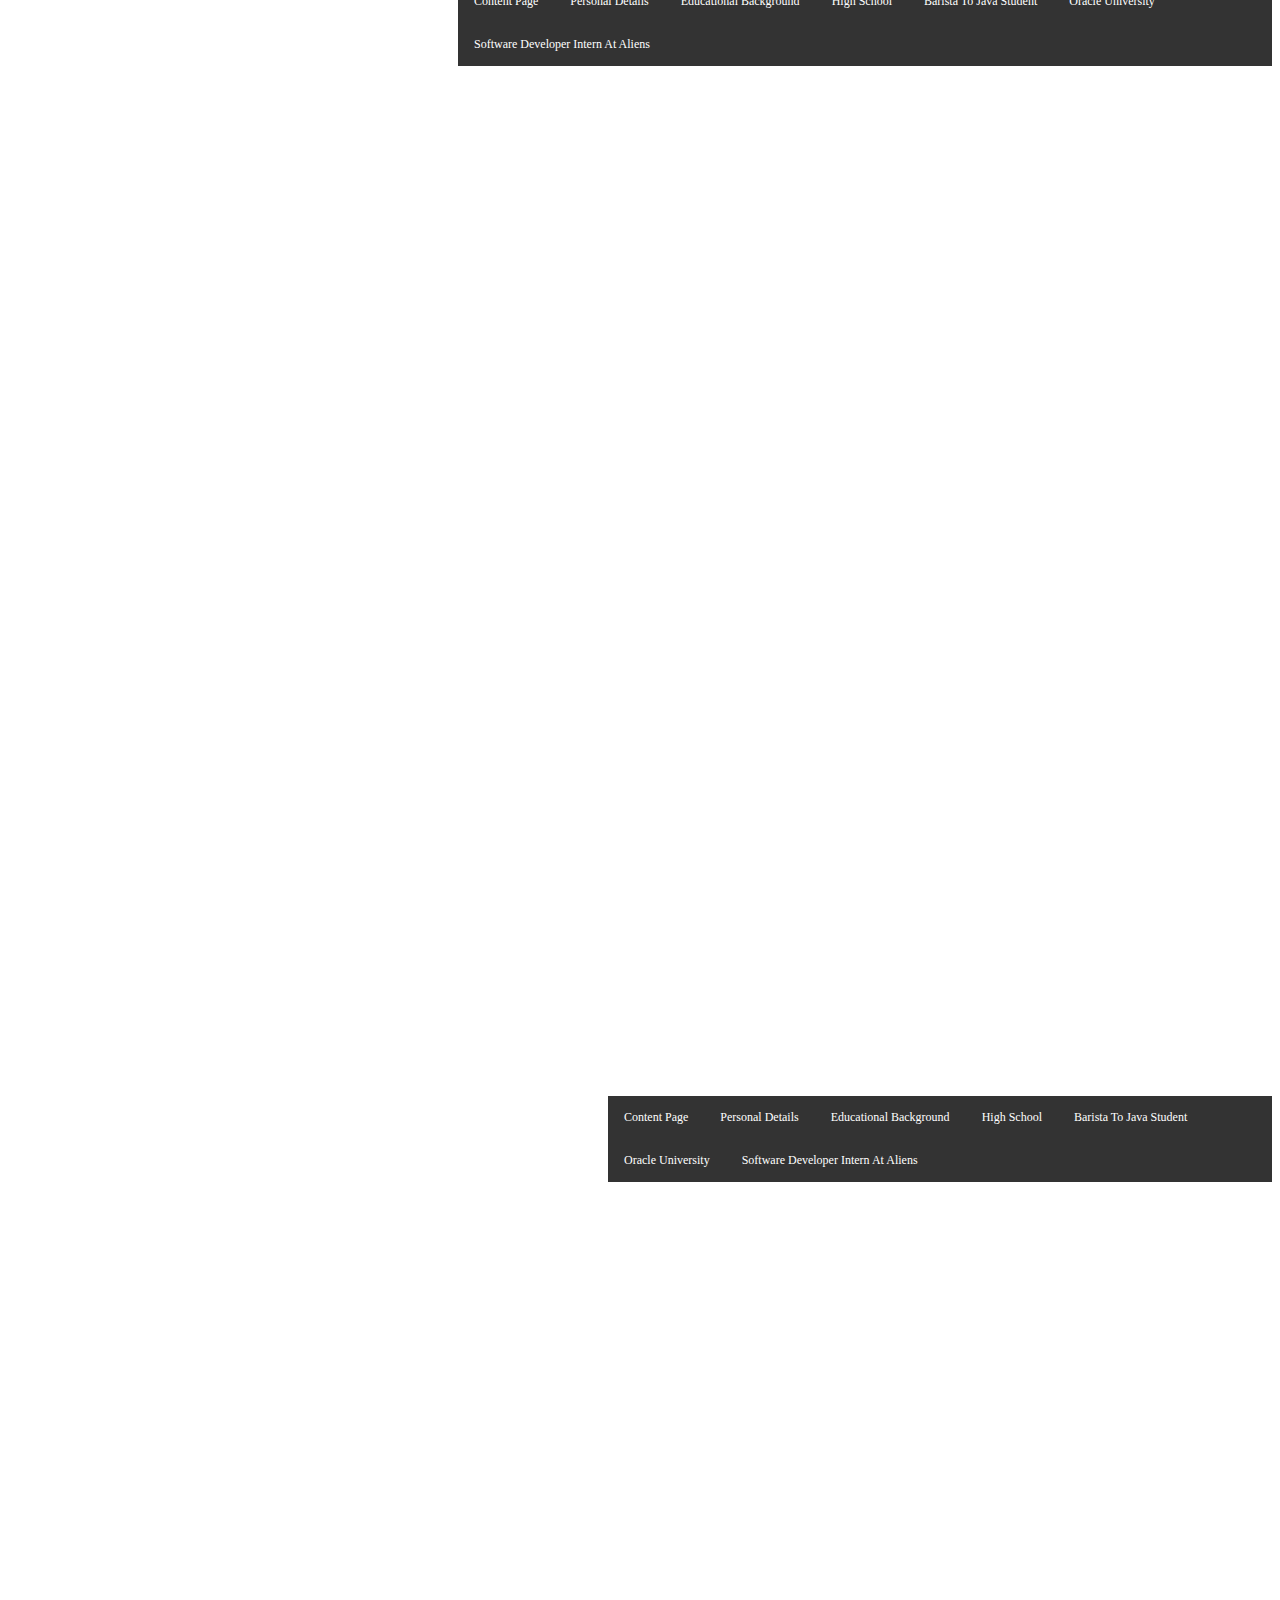
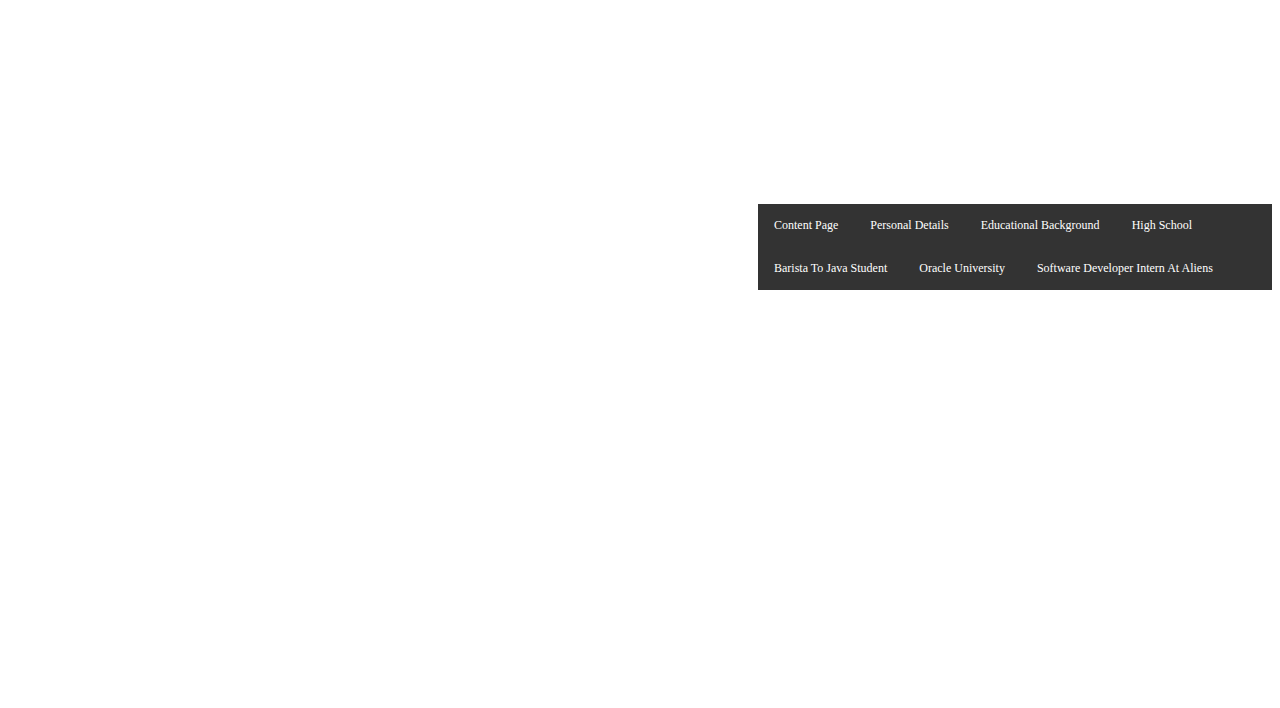
<file: Vuyo_Base's_Web_Page/Content.html>
<!DOCTYPE html>

<html>

<head>
    
<title> Content Page </title>
    
<style>

    body{
        background-image: url('ContentPage.jpg');
        background-repeat: no-repeat;
        background-size: 100%;
    }
    ul {
    list-style-type: none;
    margin: 0;
    padding: 0;
    overflow: hidden;
    background-color: #333;
}

li {
 float: left;
 font-size: inherit;
 font-size:50px;
 text-align: left;
 text-decoration:none;
 list-style:none;
 list-align: left;
	}

li a {
    display: block;
    color: white;
    text-align: center;
    padding: 14px 16px;
    text-decoration: none;
	 font-size:12px;
}

li a:hover:not(.active) {
    background-color: #111;
}

.active {
    background-color: #4CAF50;
}

img { width : 100%;}

p.Items {
    font-size:30px;
	color:white;

}

p { font-colour: white}

</style>

</head>

<ul>

<li> <a href = "ContentPage.html"> Content Page </a> </li>

<li> <a href = "PersonalDetails.html"> Personal Details </a> </li>

<li> <a href = "EducationalBackground.html"> Educational Background </a> </li>

<li> <a href = "HighSchool.html"> High School </a> </li>

<li> <a href = "BaristaToJavaStudent.html"> Barista To Java Student </a> </li>

<li> <a href = "OracleUniversity.html"> Oracle University </a> </li>

<li> <a href = "SoftwareDeveloperInternAt Aliens.html"> Software Developer Intern At Aliens </a> </li>

</ul>

<body>

<ol>

<div style="margin-left:150px;margin-top:150px">

<p>

<p class =  " Items">

 Personal Details<br>

 Educational Background <br>

 High School <br>

 Barista To Java Student <br>

 Oracle University <br>

 Software Developer Intern At Aliens  </br>

</p>

</ol>
 
</body>

</html>

<html>

<head>

<title> Personal Details </title>

    <style>
	
   body{
        background-image: url('PersonalDetails.jpg');
        background-repeat: no-repeat;
        background-size: 100%;
    }
    ul {
    list-style-type: none;
    margin: 0;
    padding: 0;
    overflow: hidden;
    background-color: #333;
}

li {
 float: left;
 font-size: inherit;
 font-size:50px;
 text-align: left;
 text-decoration:none;
 list-style:none;
 list-align: left;
	}

li a {
    display: block;
    color: white;
    text-align: center;
    padding: 14px 16px;
    text-decoration: none;
	 font-size:12px;
}

li a:hover:not(.active) {
    background-color: #111;
}

.active {
    background-color: #4CAF50;
}

img { width : 100%;}

p.Items {
    font-size:30px;
	color: black;

}

p { font-colour: black}
   </style>

</head>

<ul>

<li> <a href = "ContentPage.html"> Content Page </a> </li> 

<li> <a href = "PersonalDetails.html"> Personal Details </a> </li> 

<li> <a href = "EducationalBackground.html"> Educational Background </a> </li> 

<li> <a href = "HighSchool.html"> High School </a> </li> 

<li> <a href = "BaristaToJavaStudent.html"> Barista To Java Student </a> </li> 

<li> <a href = "OracleUniversity.html"> Oracle University </a> </li> 

<li> <a href = "SoftwareDeveloperInternAtAliens.html"> Software Developer Intern At Aliens </a> </li> 

<body>

</ul>

<div style="margin-left:150px;margin-top:150px">

<p>

<p class =  " Items">

My name is Vuyo Base, I grew up in NY126-20, Gugulethu 7750, section 3 and this is where I grew up </br> and did almost everything.

</body>

</html> 

<html>

<head>

<title> Educational Background </title>



<style>
body{
        background-image: url('EducationalBackground.jpg');
        background-repeat: no-repeat;
        background-size: 100%;
    }
    ul {
    list-style-type: none;
    margin: 0;
    padding: 0;
    overflow: hidden;
    background-color: #333;
}

li {
 float: left;
 font-size: inherit;
 font-size:50px;
 text-align: left;
 text-decoration:none;
 list-style:none;
 list-align: left;
	}

li a {
    display: block;
    color: white;
    text-align: center;
    padding: 14px 16px;
    text-decoration: none;
	 font-size:12px;
}

li a:hover:not(.active) {
    background-color: #111;
}

.active {
    background-color: #4CAF50;
}

img { width : 100%;}

p.Items {
    font-size:30px;
	color:white;

}

p { font-colour: white}


</style>

</head>

<body>

<ul>

<li><a href = "ContentPage.html"> Content Page </a> </li>

<li><a href = "PersonalDetails.html"> Personal Details </a> </li>

<li><a href = "EducationalBackground.html"> Educational Background </a> </li>

<li><a href = "HighSchool.html"> High School </a> </li>

<li><a href = "BaristaToJavaStudent.html"> Barista To Java Student </a> </li>

<li><a href = "OracleUniversity.html"> Oracle University </a> </li>

<li><a href = "SoftwareDeveloperInternAt Aliens.html"> Software Developer Intern At Aliens </a> </li>

</ul>

<div style="margin-left:150px;margin-top:150px">

<p>

<p class =  " Items">

I attended my lower grades from grade 1 to grade seven at Xolani Public Primary School.</br>
This is where I started falling in love with computers as this was the first primary school</br>
in the entire Western Cape Government Schools that had an previlage to have a computer lab.</br>

</P>

</body>

</html>

<html>

<head>

<title> High School </title>

<style>

    body{
        background-image: url('HighSchool.jpg');
        background-repeat: no-repeat;
        background-size: 100%;
    }
    ul {
    list-style-type: none;
    margin: 0;
    padding: 0;
    overflow: hidden;
    background-color: #333;
}

li {
 float: left;
 font-size: inherit;
 font-size:50px;
 text-align: left;
 text-decoration:none;
 list-style:none;
 list-align: left;
	}

li a {
    display: block;
    color: white;
    text-align: center;
    padding: 14px 16px;
    text-decoration: none;
	 font-size:12px;
}

li a:hover:not(.active) {
    background-color: #111;
}

.active {
    background-color: #4CAF50;
}

img { width : 100%;}

p.Items {
    font-size:30px;
	color:white;

}

p { font-colour: white}

</style>

</head>

<body>

<ul>

<li> <a href = "ContentPage.html"> Content Page </a> </li>

<li> <a href = "PersonalDetails.html"> Personal Details </a> </li>

<li> <a href = "EducationalBackground.html"> Educational Background </a> </li>

<li> <a href = "HighSchool.html"> High School </a> </li>

<li> <a href = "BaristaToJavaStudent.html"> Barista To Java Student </a> </li>

<li> <a href = "OracleUniversity.html"> Oracle University </a> </li>

<li> <a href = "SoftwareDeveloperInternAtAliens.html"> Software Developer Intern At Aliens </a> </li>

</ul>

<div style="margin-left:150px;margin-top:150px">

<p>

<p class =  " Items">

In 2007 I started at Linga High School where by we had free access to the school computer lab.</br>
This is where decided to choose Computer Application Technology (CAT) as my favourate subject in grade 10.</br>
I matriculated in the same school in 2011.</br>

</P>

</body>

</html>

<html>

<head>

<title> Barista To Java Student </title>

<style>

  body{
        background-image: url('BaristaToJavaStudent.jpg');
        background-repeat: no-repeat;
        background-size: 100%;
    }
    ul {
    list-style-type: none;
    margin: 0;
    padding: 0;
    overflow: hidden;
    background-color: #333;
}

li {
 float: left;
 font-size: inherit;
 font-size:50px;
 text-align: left;
 text-decoration:none;
 list-style:none;
 list-align: left;
	}

li a {
    display: block;
    color: white;
    text-align: center;
    padding: 14px 16px;
    text-decoration: none;
	 font-size:12px;
}

li a:hover:not(.active) {
    background-color: #111;
}

.active {
    background-color: #4CAF50;
}

img { width : 100%;}

p.Items {
    font-size:30px;
	color: black;

}

p { font-colour: black}

</style>

<ul>

<li> <a href = "ContentPage.html"> Content Page </a> </li>

<li> <a href = "PersonalDetails.html"> Personal Details </a> </li>

<li> <a href = "EducationalBackground.html"> Educational Background </a> </li>

<li> <a href = "HighSchool.html"> High School </a> </li>

<li> <a href = "BaristaToJavaStudent.html"> Barista To Java Student </a> </li>

<li> <a href = "OracleUniversity.html"> Oracle University </a> </li>

<li> <a href = "SoftwareDeveloperInternAt Aliens.html"> Software Developer Intern At Aliens </a> </li>

</ul>

</head>

<body>

<div style="margin-left:150px;margin-top:150px">

<p>

<p class =  " Items">

Afer matric I applied in CPUT, that's where I wantend to study for the following year which was 2012,</br>
but things didn't go ahead as planned. This is when I decided  join Vida e Caffe, </br> and that's when I became 
a fully qualified Barista.</br> I then worked for the catering company Fedics as a Barista aswell and I was based at Absa (Aliens)</br>
As I was making and serving coffees at the Aliens office, as the time goes by, I got intrested in what they are doing</br>
which was programming, I was always asking them all the technical based questions</br>
and I was granted an opportunity which was to study programming while I was working.</br>
</br>
At first Roger gave me lessons spending an hour twice a week, obviously this was not enough and sometimes he wouldn't have time</br>
to teach me as he also have work to do, that is when I decided to carry on studying by myself taking online tutorals,</br> text books
that I got from the people in the office as they were also very supportive </br>
This obviously meant that I should put extra amount of time after hours of studying afer work.</br>

</p>

</html>

<html>

<head>

<title>Personal Details</title>

<style>

   body{
        background-image: url('OracleUniversity.jpg');
        background-repeat: no-repeat;
        background-size: 100%;
    }
    ul {
    list-style-type: none;
    margin: 0;
    padding: 0;
    overflow: hidden;
    background-color: #333;
}

li {
 float: left;
 font-size: inherit;
 font-size:50px;
 text-align: left;
 text-decoration:none;
 list-style:none;
 list-align: left;
	}

li a {
    display: block;
    color: white;
    text-align: center;
    padding: 14px 16px;
    text-decoration: none;
	 font-size:12px;
}

li a:hover:not(.active) {
    background-color: #111;
}

.active {
    background-color: #4CAF50;
}

img { width : 100%;}

p.Items {
    font-size:30px;
	color:white;

}

p { font-colour: white}
</style>

</head>

<ul>

<li> <a href = "ContentPage.html"> Content Page </a> </li>

<li> <a href = "PersonalDetails.html"> Personal Details </a> </li>

<li> <a href = "EducationalBackground.html"> Educational Background </a> </li>

<li> <a href = "HighSchool.html"> High School </a> </li>

<li> <a href = "BaristaToJavaStudent.html"> Barista To Java Student </a> </li>

<li> <a href = "OracleUniversity.html"> Oracle University </a> </li>

<li> <a href = "SoftwareDeveloperInternAt Aliens.html"> Software Developer Intern At Aliens </a> </li>

</ul>

<body>

<div style="margin-left:150px;margin-top:150px">

<p>

<p class =  " Items">

This is where I got an amazing opportunity to do a full 7 months course after I realized that there are deep concepts</br>
that I cannot cover by myself or my mentor Roger Weiss. This is when I decided that I really need to attend the full time Java short course</br>
at Oracle University, which is the school that the previous interns at the Aliens office are coming from and brought them positive opportunities</br>
for their future.

</P>

</body>

</html>

<html>

<head>

<title> Software Developer Intern At Aliens </title>

</head>

<style>

    body{
        background-image: url('SoftwareDeveloperInternAtAliens\.jpg');
        background-repeat: no-repeat;
        background-size: 100%;
    }
    ul {
    list-style-type: none;
    margin: 0;
    padding: 0;
    overflow: hidden;
    background-color: #333;
}

li {
 float: left;
 font-size: inherit;
 font-size:50px;
 text-align: left;
 text-decoration:none;
 list-style:none;
 list-align: left;
	}

li a {
    display: block;
    color: white;
    text-align: center;
    padding: 14px 16px;
    text-decoration: none;
	 font-size:12px;
}

li a:hover:not(.active) {
    background-color: #111;
}

.active {
    background-color: #4CAF50;
}

img { width : 100%;}

p.Items {
    font-size:30px;
	color:white;

}

p { font-colour: white}


</style>

<body>

<ul>

<li> <a href = "ContentPage.html"> Content Page </a> </li>

<li> <a href = "PersonalDetails.html"> Personal Details </a> </li>

<li> <a href = "EducationalBackground.html"> Educational Background </a> </li>

<li> <a href = "HighSchool.html"> High School </a> </li>

<li> <a href = "BaristaToJavaStudent.html"> Barista To Java Student </a> </li>

<li> <a href = "OracleUniversity.html"> Oracle University </a> </li>

<li> <a href = "SoftwareDeveloperInternAtAliens.html"> Software Developer Intern At Aliens </a> </li>

</ul>

<div style="margin-left:150px;margin-top:150px">

<p>

<p class =  " Items">

After the full time course that I have attended at Oracle university, I was granted this amazing opportunity to</br>
be the software developer intern where I was taught programming at Aliens office.</br>

</body>

</html>
</file>
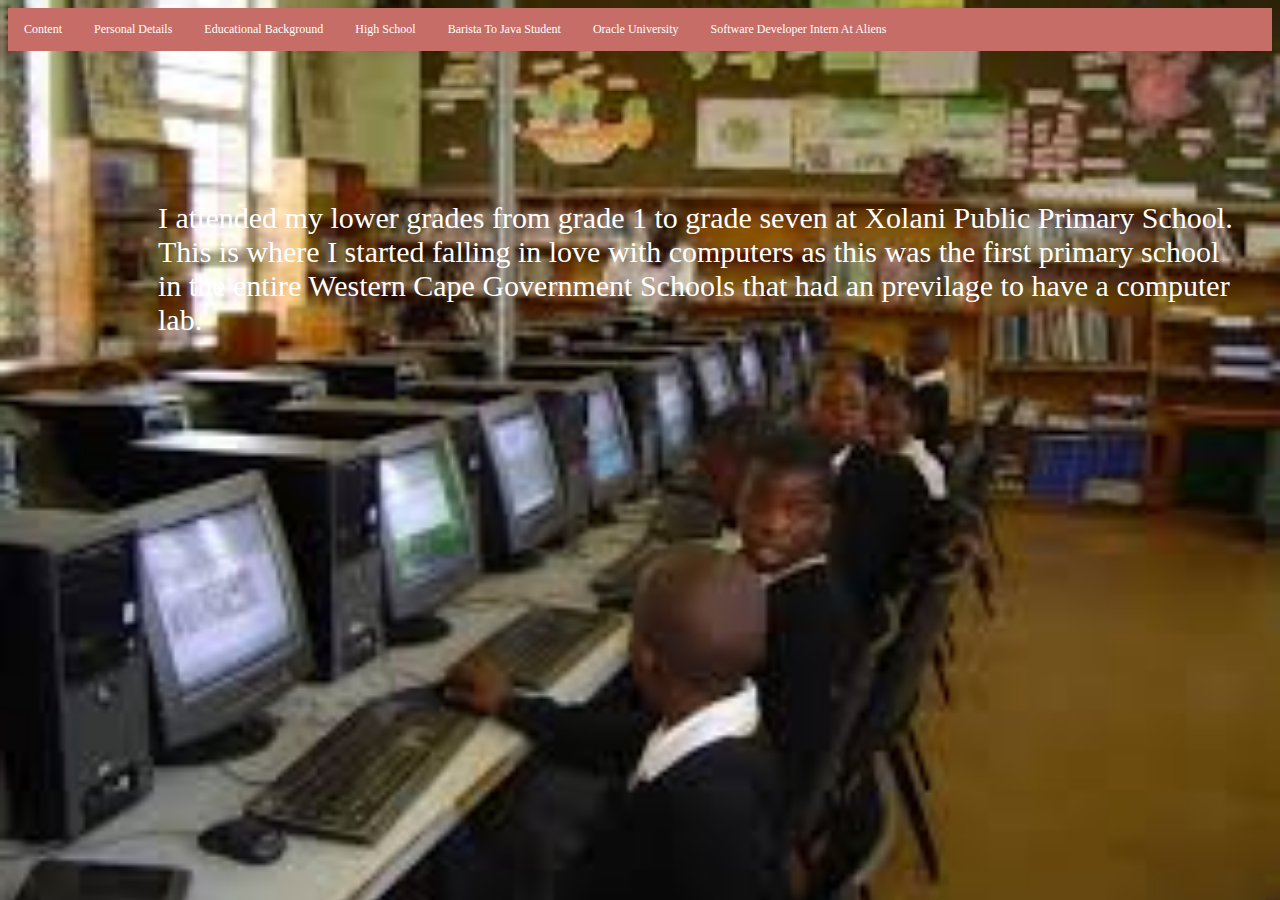
<file: Vuyo_Base's_Web_Page/EducationalBackground.html>
<!DOCTYPE html>

<html>

<head>

<title> Educational Background </title>



<style>
body{
        background-image: url('EducationalBackground.jpg');
        background-repeat: no-repeat;
        background-size: 100%;
    }
    ul {
    list-style-type: none;
    margin: 0;
    padding: 0;
    overflow: hidden;
    background-color:#c56d66;
}

li {
 float: left;
 font-size: inherit;
 font-size:50px;
 text-align: left;
 text-decoration:none;
 list-style:none;
 list-align: left;
	}

li a {
    display: block;
    color: white;
    text-align: center;
    padding: 14px 16px;
    text-decoration: none;
	font-size:12px;
}

li a:hover:not(.active) {
    background-color: #111;
}

.active {
    background-color: #4CAF50;
}

img { width : 100%;}

p.Items {
    font-size:30px;
	color:white;

}

p { font-colour: white}


</style>

</head>

<body>

<ul>

<li><a href = "Content.html"> Content </a> </li>

<li><a href = "PersonalDetails.html"> Personal Details </a> </li>

<li><a href = "EducationalBackground.html"> Educational Background </a> </li>

<li><a href = "HighSchool.html"> High School </a> </li>

<li><a href = "BaristaToJavaStudent.html"> Barista To Java Student </a> </li>

<li><a href = "OracleUniversity.html"> Oracle University </a> </li>

<li><a href = "SoftwareDeveloperInternAt Aliens.html"> Software Developer Intern At Aliens </a> </li>

</ul>

<div style="margin-left:150px;margin-top:150px">

<p>

<p class =  " Items">
I attended my lower grades from grade 1 to grade seven at Xolani Public Primary School.</br>
This is where I started falling in love with computers as this was the first primary school</br>
in the entire Western Cape Government Schools that had an previlage to have a computer lab.</br>

</P>

</body>

</html>
</file>
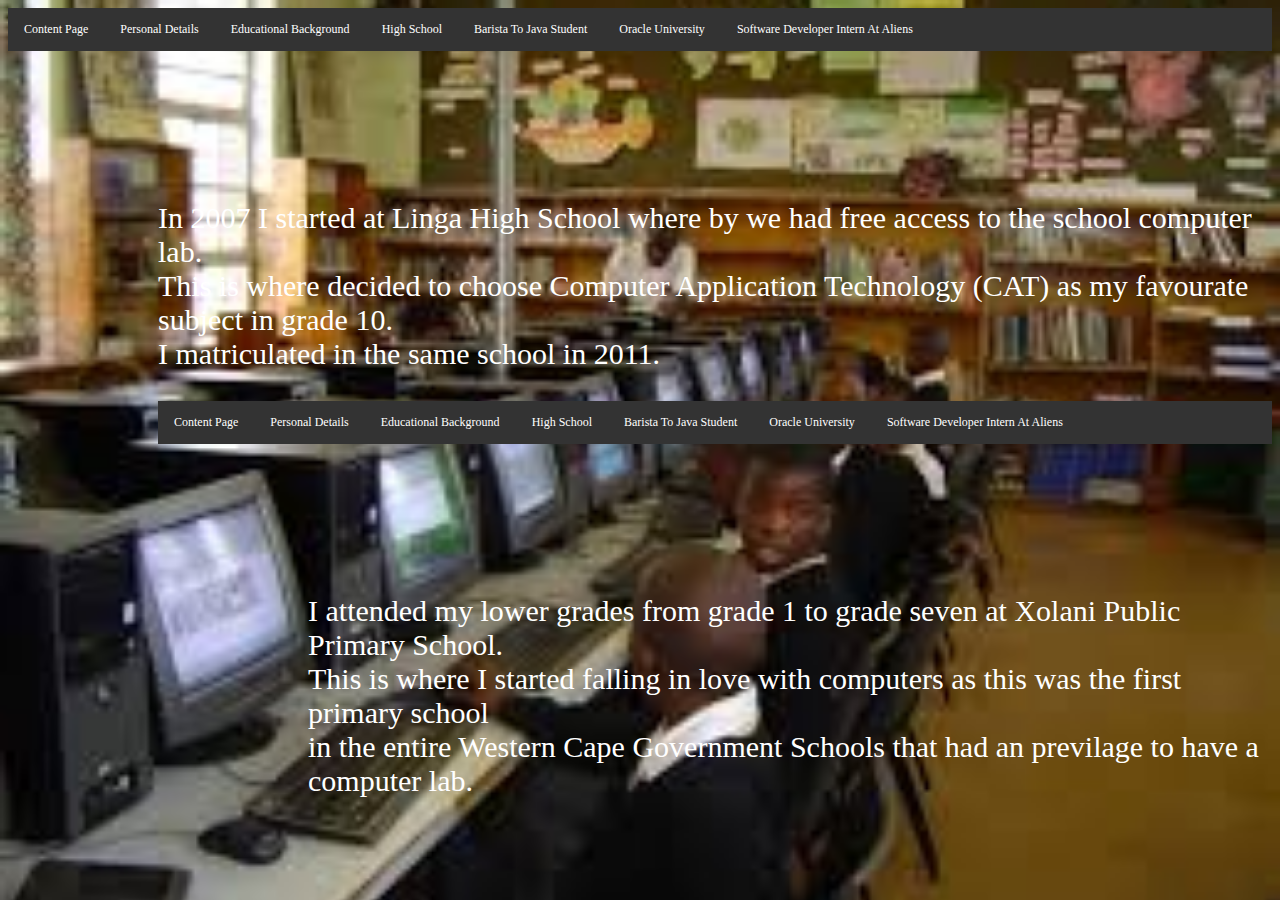
<file: Vuyo_Base's_Web_Page/HighSchool.html>
<!DOCTYPE html>

<html>

<head>

<title> High School </title>

<style>

    body{
        background-image: url('HighSchool.jpg');
        background-repeat: no-repeat;
        background-size: 100%;
    }
    ul {
    list-style-type: none;
    margin: 0;
    padding: 0;
    overflow: hidden;
    background-color: #333;
}

li {
 float: left;
 font-size: inherit;
 font-size:50px;
 text-align: left;
 text-decoration:none;
 list-style:none;
 list-align: left;
	}

li a {
    display: block;
    color: white;
    text-align: center;
    padding: 14px 16px;
    text-decoration: none;
	 font-size:12px;
}

li a:hover:not(.active) {
    background-color: #111;
}

.active {
    background-color: #4CAF50;
}

img { width : 100%;}

p.Items {
    font-size:30px;
	color:white;

}

p { font-colour: white}

</style>

</head>

<body>

<ul>

<li> <a href = "ContentPage.html"> Content Page </a> </li>

<li> <a href = "PersonalDetails.html"> Personal Details </a> </li>

<li> <a href = "EducationalBackground.html"> Educational Background </a> </li>

<li> <a href = "HighSchool.html"> High School </a> </li>

<li> <a href = "BaristaToJavaStudent.html"> Barista To Java Student </a> </li>

<li> <a href = "OracleUniversity.html"> Oracle University </a> </li>

<li> <a href = "SoftwareDeveloperInternAtAliens.html"> Software Developer Intern At Aliens </a> </li>

</ul>

<div style="margin-left:150px;margin-top:150px">

<p>

<p class =  " Items">

In 2007 I started at Linga High School where by we had free access to the school computer lab.</br>
This is where decided to choose Computer Application Technology (CAT) as my favourate subject in grade 10.</br>
I matriculated in the same school in 2011.</br>

</P>

</body>

</html>

<html>

<head>

<title> Educational Background </title>



<style>
body{
        background-image: url('EducationalBackground.jpg');
        background-repeat: no-repeat;
        background-size: 100%;
    }
    ul {
    list-style-type: none;
    margin: 0;
    padding: 0;
    overflow: hidden;
    background-color: #333;
}

li {
 float: left;
 font-size: inherit;
 font-size:50px;
 text-align: left;
 text-decoration:none;
 list-style:none;
 list-align: left;
	}

li a {
    display: block;
    color: white;
    text-align: center;
    padding: 14px 16px;
    text-decoration: none;
	 font-size:12px;
}

li a:hover:not(.active) {
    background-color: #111;
}

.active {
    background-color: #4CAF50;
}

img { width : 100%;}

p.Items {
    font-size:30px;
	color:white;

}

p { font-colour: white}


</style>

</head>

<body>

<ul>

<li><a href = "ContentPage.html"> Content Page </a> </li>

<li><a href = "PersonalDetails.html"> Personal Details </a> </li>

<li><a href = "EducationalBackground.html"> Educational Background </a> </li>

<li><a href = "HighSchool.html"> High School </a> </li>

<li><a href = "BaristaToJavaStudent.html"> Barista To Java Student </a> </li>

<li><a href = "OracleUniversity.html"> Oracle University </a> </li>

<li><a href = "SoftwareDeveloperInternAt Aliens.html"> Software Developer Intern At Aliens </a> </li>

</ul>

<div style="margin-left:150px;margin-top:150px">

<p>

<p class =  " Items">
I attended my lower grades from grade 1 to grade seven at Xolani Public Primary School.</br>
This is where I started falling in love with computers as this was the first primary school</br>
in the entire Western Cape Government Schools that had an previlage to have a computer lab.</br>

</P>

</body>

</html>
</file>
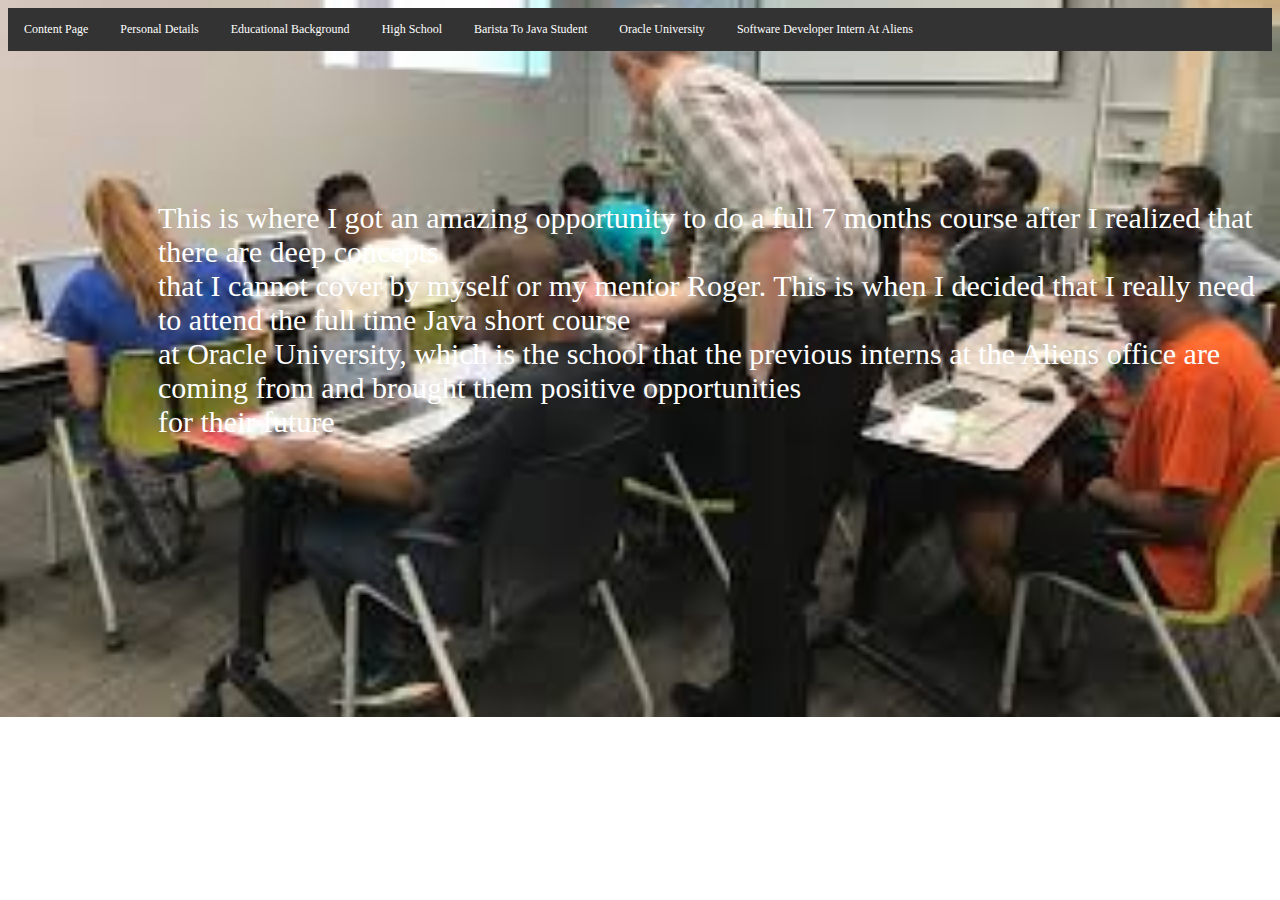
<file: Vuyo_Base's_Web_Page/OracleUniversity.html>
<!DOCTYPE html>

<html>

<head>

<title>Personal Details</title>

<style>

   body{
        background-image: url('OracleUniversity.jpg');
        background-repeat: no-repeat;
        background-size: 100%;
    }
    ul {
    list-style-type: none;
    margin: 0;
    padding: 0;
    overflow: hidden;
    background-color: #333;
}

li {
 float: left;
 font-size: inherit;
 font-size:50px;
 text-align: left;
 text-decoration:none;
 list-style:none;
 list-align: left;
	}

li a {
    display: block;
    color: white;
    text-align: center;
    padding: 14px 16px;
    text-decoration: none;
	 font-size:12px;
}

li a:hover:not(.active) {
    background-color: #111;
}

.active {
    background-color: #4CAF50;
}

img { width : 100%;}

p.Items {
    font-size:30px;
	color:white;

}

p { font-colour: white}
</style>

</head>

<ul>

<li> <a href = "ContentPage.html"> Content Page </a> </li>

<li> <a href = "PersonalDetails.html"> Personal Details </a> </li>

<li> <a href = "EducationalBackground.html"> Educational Background </a> </li>

<li> <a href = "HighSchool.html"> High School </a> </li>

<li> <a href = "BaristaToJavaStudent.html"> Barista To Java Student </a> </li>

<li> <a href = "OracleUniversity.html"> Oracle University </a> </li>

<li> <a href = "SoftwareDeveloperInternAt Aliens.html"> Software Developer Intern At Aliens </a> </li>

</ul>

<body>

<div style="margin-left:150px;margin-top:150px">

<p>

<p class =  " Items">

This is where I got an amazing opportunity to do a full 7 months course after I realized that there are deep concepts</br>
that I cannot cover by myself or my mentor Roger. This is when I decided that I really need to attend the full time Java short course</br>
at Oracle University, which is the school that the previous interns at the Aliens office are coming from and brought them positive opportunities</br>
for their future

</P>

</body>

</html>
</file>
<file: Aphelele Lupondo/css/main.css>
html {
    background: #e6e9e9;
    background-image: linear-gradient(270deg, rgb(230, 233, 233) 0%, rgb(216, 221, 221) 100%);
   /* -webkit-font-smoothing: antialiased;*/
}

body {
    background: #fff;
    position: relative; 
    box-shadow: 0 0 2px rgba(0, 0, 0, 0.06);
    color: #545454;
    font-family: "Helvetica Neue", Helvetica, Arial, sans-serif;
    font-size: 16px;
    line-height: 1.5;
    margin: 0 auto;
    max-width: 1085px;
    padding: 2em 2em 4em;
}

  #Background {padding-top:75px;}
  #About Me {padding-top:50px;}
  #Weaknesses {padding-top:50px;}

h1, h2, h3, h4, h5, h6 {
    color: #222;
    font-weight: 600;
    line-height: 1.3;
}

h2 {
    margin-top: 1.3em;
}

a {
    color: #0083e8;
}

b, strong {
    font-weight: 600;
}

img {
    animation: colorize 2s cubic-bezier(0, 0, .78, .36) 1;
    background: transparent;
    border: 2.5px solid rgba(0, 0, 0, 0.12);
    border-radius: 1px;
    display: block;
    margin: 1.3em auto;
    max-width: 95%;
}

@keyframes colorize {
    0% {
        -webkit-filter: grayscale(100%);
        filter: grayscale(100%);
    }
    100% {
        -webkit-filter: grayscale(0%);
        filter: grayscale(0%);
    }
}
</file>
<file: Keenan Idas - Web Portfolio/css/custom_style.css>
body {
    background-color: #262626;
    font-family: 'Saira Condensed', sans-serif;
    color: #f2f2f2;
}

#KI_web_port {
    background-color: #262626;
    font-family: 'Saira Condensed', sans-serif;
    color: #f2f2f2;
}

#KI_home_page {
    background-color: #262626;
    height: 100%;
}

#KI_about_page {
    height: 100%;
    background-color: #176D81;
    text-align: center;
}

#KI_skills_page {
    background-color: #262626;
    height: 100%;
    text-align: center;
}

#KI_contact_page {
    height: 100%;
    background-color: #176D81;
    text-align: center;
}

#KI_intro {
    padding-top: 100px;
    padding-bottom: 50px;
    text-align: center;
    background-color: #176D81;
}

#KI_about {
    padding-top: 50px;
    height: 100%;
    background-color: #262626;
    text-align: center;
}

.KI_about_me {
    padding-top: 10px;
    font-size: 2.2em;
}

#KI_skills {
    padding-top: 50px;
    height: 100%;
    background-color: #176D81;
    text-align: center;
}

#KI_skills-list {
    text-align: left;
    font-size: 20px;
}

#KI_contact {
    padding-top: 50px;
    height: 100%;
    background-color: #262626;
    text-align: center;
    font-size: 20px;
}

#KI_textarea {
    height: 200px;
    width: 90%;
}

#KI_input {
    color: black;
    width: 30%;
}

.KI_email {
    padding-top: 30px;
}

.KI_contact-footer {
    background-color: #333333;
    width: 100%;
    height: 20%;
    margin-bottom: 0%;
}

.KI_submit-btn {
    background-color: #00a3cc;
    border: none;
    font-size: 1.25em;
    height: 50px;
    width: 70px;
    color: white;
}

.KI_submit-btn:hover {
    background-color: #007a99;
}

.KI_grow {
    font-size: 42px;
    /*enables .grow transition(grow/move)*/
    -webkit-transition: font-size 1.5s;
    /* For Safari 3.1 to 6.0 */
    transition: font-size 1.5s;
}


/*increase size when .header is hovered over*/

.KI_grow:hover {
    font-size: 52px;
    animation: pulse 2s infinite;
}

.KI_profile_pic {
    height: 250px;
    width: 250px;
    text-align: center;
    border-radius: 200px;
}

.KI_profile_pic:hover {
    animation: pulse 3s infinite;
}

.KI_pulse {
    padding-top: 30px;
    height: 30px;
    width: 30px;
    border-radius: 30px;
    background-color: cyan;
    animation: pulse 3s infinite;
}

@-webkit-keyframes pulse {
    0% {
        -webkit-box-shadow: 0 0 0 0 rgba(13, 204, 255, 0.4);
    }
    50% {
        -webkit-box-shadow: 0 0 0 20px rgba(6, 200, 249, 0.3);
    }
    100% {
        -webkit-box-shadow: 0 0 0 0 rgba(204, 169, 44, 0);
    }
}

@keyframes pulse {
    0% {
        -moz-box-shadow: 0 0 0 0 rgba(13, 204, 255, 0.4);
        box-shadow: 0 0 0 0 rgba(13, 204, 255, 0.4);
    }
    50% {
        -moz-box-shadow: 0 0 0 20px rgba(6, 200, 249, 0.3);
        box-shadow: 0 0 0 20px rgba(6, 200, 249, 0.3);
    }
    100% {
        -moz-box-shadow: 0 0 0 0 rgba(204, 169, 44, 0);
        box-shadow: 0 0 0 0 rgba(204, 169, 44, 0);
    }
}


/*3d cube*/

.wrap {
    padding-top: 30%;
    padding-left: 50%;
    perspective: 800px;
    perspective-origin: 50% 100px;
}

.cube,
.cube2 {
    position: relative;
    /*cube position is relative*/
    width: 50px;
    transform-style: preserve-3d;
    /*prevents flattening*/
}

.cube div,
.cube2 div {
    position: absolute;
    /*cube faces positions are absolute*/
    width: 100px;
    height: 100px;
}

.back {
    transform: translateZ(-50px) rotateY(180deg);
    background-color: #007a99;
}

.right {
    transform: rotateY(-270deg) translateX(50px);
    transform-origin: top right;
    background-color: #00a3cc;
}

.left {
    transform: rotateY(270deg) translateX(-50px);
    transform-origin: center left;
    background-color: #00a3cc;
}

.top {
    transform: rotateX(-90deg) translateY(-50px);
    transform-origin: top center;
    background-color: rgba(13, 204, 255, 0.4);
}

.bottom {
    transform: rotateX(90deg) translateY(50px);
    transform-origin: bottom center;
    background-color: rgba(13, 204, 255, 0.4);
}

.front {
    transform: translateZ(50px);
    background-color: #007a99;
}

@keyframes spin {
    from {
        transform: rotateY(0)
    }
    to {
        transform: rotateY(360deg)
    }
}

@keyframes spinalt {
    from {
        transform: rotateY(0)
    }
    to {
        transform: rotateY(-360deg)
    }
}

.cube {
    animation: spinalt 5s infinite linear;
}

.cube2 {
    animation: spin 5s infinite linear;
}

#cube-text {
    text-align: center;
    font-size: 30px;
}

@media (max-width:1000px) {
    .wrap {
        visibility: hidden;
        display: hidden;
        height: 0px;
        width: 0px;
        padding: 0px;
    }
}
</file>
<file: LihleMdikili/css/icomoon.css>
@font-face {
    font-family: 'icomoon';
    src:    url('../fonts/icomoon/icomoon.eot?85cwyn');
    src:    url('../fonts/icomoon/icomoon.eot?85cwyn#iefix') format('embedded-opentype'),
        url('../fonts/icomoon/icomoon.ttf?85cwyn') format('truetype'),
        url('../fonts/icomoon/icomoon.woff?85cwyn') format('woff'),
        url('../fonts/icomoon/icomoon.svg?85cwyn#icomoon') format('svg');
    font-weight: normal;
    font-style: normal;
}

[class^="icon-"], [class*=" icon-"] {
    /* use !important to prevent issues with browser extensions that change fonts */
    font-family: 'icomoon' !important;
    speak: none;
    font-style: normal;
    font-weight: normal;
    font-variant: normal;
    text-transform: none;
    line-height: 1;

    /* Better Font Rendering =========== */
    -webkit-font-smoothing: antialiased;
    -moz-osx-font-smoothing: grayscale;
}

.icon-add-to-list:before {
    content: "\e900";
}
.icon-classic-computer:before {
    content: "\e901";
}
.icon-controller-fast-backward:before {
    content: "\e902";
}
.icon-creative-commons-attribution:before {
    content: "\e903";
}
.icon-creative-commons-noderivs:before {
    content: "\e904";
}
.icon-creative-commons-noncommercial-eu:before {
    content: "\e905";
}
.icon-creative-commons-noncommercial-us:before {
    content: "\e906";
}
.icon-creative-commons-public-domain:before {
    content: "\e907";
}
.icon-creative-commons-remix:before {
    content: "\e908";
}
.icon-creative-commons-share:before {
    content: "\e909";
}
.icon-creative-commons-sharealike:before {
    content: "\e90a";
}
.icon-creative-commons:before {
    content: "\e90b";
}
.icon-document-landscape:before {
    content: "\e90c";
}
.icon-remove-user:before {
    content: "\e90d";
}
.icon-warning:before {
    content: "\e90e";
}
.icon-arrow-bold-down:before {
    content: "\e90f";
}
.icon-arrow-bold-left:before {
    content: "\e910";
}
.icon-arrow-bold-right:before {
    content: "\e911";
}
.icon-arrow-bold-up:before {
    content: "\e912";
}
.icon-arrow-down:before {
    content: "\e913";
}
.icon-arrow-left:before {
    content: "\e914";
}
.icon-arrow-long-down:before {
    content: "\e915";
}
.icon-arrow-long-left:before {
    content: "\e916";
}
.icon-arrow-long-right:before {
    content: "\e917";
}
.icon-arrow-long-up:before {
    content: "\e918";
}
.icon-arrow-right:before {
    content: "\e919";
}
.icon-arrow-up:before {
    content: "\e91a";
}
.icon-arrow-with-circle-down:before {
    content: "\e91b";
}
.icon-arrow-with-circle-left:before {
    content: "\e91c";
}
.icon-arrow-with-circle-right:before {
    content: "\e91d";
}
.icon-arrow-with-circle-up:before {
    content: "\e91e";
}
.icon-bookmark:before {
    content: "\e91f";
}
.icon-bookmarks:before {
    content: "\e920";
}
.icon-chevron-down:before {
    content: "\e921";
}
.icon-chevron-left:before {
    content: "\e922";
}
.icon-chevron-right:before {
    content: "\e923";
}
.icon-chevron-small-down:before {
    content: "\e924";
}
.icon-chevron-small-left:before {
    content: "\e925";
}
.icon-chevron-small-right:before {
    content: "\e926";
}
.icon-chevron-small-up:before {
    content: "\e927";
}
.icon-chevron-thin-down:before {
    content: "\e928";
}
.icon-chevron-thin-left:before {
    content: "\e929";
}
.icon-chevron-thin-right:before {
    content: "\e92a";
}
.icon-chevron-thin-up:before {
    content: "\e92b";
}
.icon-chevron-up:before {
    content: "\e92c";
}
.icon-chevron-with-circle-down:before {
    content: "\e92d";
}
.icon-chevron-with-circle-left:before {
    content: "\e92e";
}
.icon-chevron-with-circle-right:before {
    content: "\e92f";
}
.icon-chevron-with-circle-up:before {
    content: "\e930";
}
.icon-cloud:before {
    content: "\e931";
}
.icon-controller-fast-forward:before {
    content: "\e932";
}
.icon-controller-jump-to-start:before {
    content: "\e933";
}
.icon-controller-next:before {
    content: "\e934";
}
.icon-controller-paus:before {
    content: "\e935";
}
.icon-controller-play:before {
    content: "\e936";
}
.icon-controller-record:before {
    content: "\e937";
}
.icon-controller-stop:before {
    content: "\e938";
}
.icon-controller-volume:before {
    content: "\e939";
}
.icon-dot-single:before {
    content: "\e93a";
}
.icon-dots-three-horizontal:before {
    content: "\e93b";
}
.icon-dots-three-vertical:before {
    content: "\e93c";
}
.icon-dots-two-horizontal:before {
    content: "\e93d";
}
.icon-dots-two-vertical:before {
    content: "\e93e";
}
.icon-download:before {
    content: "\e93f";
}
.icon-emoji-flirt:before {
    content: "\e940";
}
.icon-flow-branch:before {
    content: "\e941";
}
.icon-flow-cascade:before {
    content: "\e942";
}
.icon-flow-line:before {
    content: "\e943";
}
.icon-flow-parallel:before {
    content: "\e944";
}
.icon-flow-tree:before {
    content: "\e945";
}
.icon-install:before {
    content: "\e946";
}
.icon-layers:before {
    content: "\e947";
}
.icon-open-book:before {
    content: "\e948";
}
.icon-resize-100:before {
    content: "\e949";
}
.icon-resize-full-screen:before {
    content: "\e94a";
}
.icon-save:before {
    content: "\e94b";
}
.icon-select-arrows:before {
    content: "\e94c";
}
.icon-sound-mute:before {
    content: "\e94d";
}
.icon-sound:before {
    content: "\e94e";
}
.icon-trash:before {
    content: "\e94f";
}
.icon-triangle-down:before {
    content: "\e950";
}
.icon-triangle-left:before {
    content: "\e951";
}
.icon-triangle-right:before {
    content: "\e952";
}
.icon-triangle-up:before {
    content: "\e953";
}
.icon-uninstall:before {
    content: "\e954";
}
.icon-upload-to-cloud:before {
    content: "\e955";
}
.icon-upload:before {
    content: "\e956";
}
.icon-add-user:before {
    content: "\e957";
}
.icon-address:before {
    content: "\e958";
}
.icon-adjust:before {
    content: "\e959";
}
.icon-air:before {
    content: "\e95a";
}
.icon-aircraft-landing:before {
    content: "\e95b";
}
.icon-aircraft-take-off:before {
    content: "\e95c";
}
.icon-aircraft:before {
    content: "\e95d";
}
.icon-align-bottom:before {
    content: "\e95e";
}
.icon-align-horizontal-middle:before {
    content: "\e95f";
}
.icon-align-left:before {
    content: "\e960";
}
.icon-align-right:before {
    content: "\e961";
}
.icon-align-top:before {
    content: "\e962";
}
.icon-align-vertical-middle:before {
    content: "\e963";
}
.icon-archive:before {
    content: "\e964";
}
.icon-area-graph:before {
    content: "\e965";
}
.icon-attachment:before {
    content: "\e966";
}
.icon-awareness-ribbon:before {
    content: "\e967";
}
.icon-back-in-time:before {
    content: "\e968";
}
.icon-back:before {
    content: "\e969";
}
.icon-bar-graph:before {
    content: "\e96a";
}
.icon-battery:before {
    content: "\e96b";
}
.icon-beamed-note:before {
    content: "\e96c";
}
.icon-bell:before {
    content: "\e96d";
}
.icon-blackboard:before {
    content: "\e96e";
}
.icon-block:before {
    content: "\e96f";
}
.icon-book:before {
    content: "\e970";
}
.icon-bowl:before {
    content: "\e971";
}
.icon-box:before {
    content: "\e972";
}
.icon-briefcase:before {
    content: "\e973";
}
.icon-browser:before {
    content: "\e974";
}
.icon-brush:before {
    content: "\e975";
}
.icon-bucket:before {
    content: "\e976";
}
.icon-cake:before {
    content: "\e977";
}
.icon-calculator:before {
    content: "\e978";
}
.icon-calendar:before {
    content: "\e979";
}
.icon-camera:before {
    content: "\e97a";
}
.icon-ccw:before {
    content: "\e97b";
}
.icon-chat:before {
    content: "\e97c";
}
.icon-check:before {
    content: "\e97d";
}
.icon-circle-with-cross:before {
    content: "\e97e";
}
.icon-circle-with-minus:before {
    content: "\e97f";
}
.icon-circle-with-plus:before {
    content: "\e980";
}
.icon-circle:before {
    content: "\e981";
}
.icon-circular-graph:before {
    content: "\e982";
}
.icon-clapperboard:before {
    content: "\e983";
}
.icon-clipboard:before {
    content: "\e984";
}
.icon-clock:before {
    content: "\e985";
}
.icon-code:before {
    content: "\e986";
}
.icon-cog:before {
    content: "\e987";
}
.icon-colours:before {
    content: "\e988";
}
.icon-compass:before {
    content: "\e989";
}
.icon-copy:before {
    content: "\e98a";
}
.icon-credit-card:before {
    content: "\e98b";
}
.icon-credit:before {
    content: "\e98c";
}
.icon-cross:before {
    content: "\e98d";
}
.icon-cup:before {
    content: "\e98e";
}
.icon-cw:before {
    content: "\e98f";
}
.icon-cycle:before {
    content: "\e990";
}
.icon-database:before {
    content: "\e991";
}
.icon-dial-pad:before {
    content: "\e992";
}
.icon-direction:before {
    content: "\e993";
}
.icon-document:before {
    content: "\e994";
}
.icon-documents:before {
    content: "\e995";
}
.icon-drink:before {
    content: "\e996";
}
.icon-drive:before {
    content: "\e997";
}
.icon-drop:before {
    content: "\e998";
}
.icon-edit:before {
    content: "\e999";
}
.icon-email:before {
    content: "\e99a";
}
.icon-emoji-happy:before {
    content: "\e99b";
}
.icon-emoji-neutral:before {
    content: "\e99c";
}
.icon-emoji-sad:before {
    content: "\e99d";
}
.icon-erase:before {
    content: "\e99e";
}
.icon-eraser:before {
    content: "\e99f";
}
.icon-export:before {
    content: "\e9a0";
}
.icon-eye:before {
    content: "\e9a1";
}
.icon-feather:before {
    content: "\e9a2";
}
.icon-flag:before {
    content: "\e9a3";
}
.icon-flash:before {
    content: "\e9a4";
}
.icon-flashlight:before {
    content: "\e9a5";
}
.icon-flat-brush:before {
    content: "\e9a6";
}
.icon-folder-images:before {
    content: "\e9a7";
}
.icon-folder-music:before {
    content: "\e9a8";
}
.icon-folder-video:before {
    content: "\e9a9";
}
.icon-folder:before {
    content: "\e9aa";
}
.icon-forward:before {
    content: "\e9ab";
}
.icon-funnel:before {
    content: "\e9ac";
}
.icon-game-controller:before {
    content: "\e9ad";
}
.icon-gauge:before {
    content: "\e9ae";
}
.icon-globe:before {
    content: "\e9af";
}
.icon-graduation-cap:before {
    content: "\e9b0";
}
.icon-grid:before {
    content: "\e9b1";
}
.icon-hair-cross:before {
    content: "\e9b2";
}
.icon-hand:before {
    content: "\e9b3";
}
.icon-heart-outlined:before {
    content: "\e9b4";
}
.icon-heart:before {
    content: "\e9b5";
}
.icon-help-with-circle:before {
    content: "\e9b6";
}
.icon-help:before {
    content: "\e9b7";
}
.icon-home:before {
    content: "\e9b8";
}
.icon-hour-glass:before {
    content: "\e9b9";
}
.icon-image-inverted:before {
    content: "\e9ba";
}
.icon-image:before {
    content: "\e9bb";
}
.icon-images:before {
    content: "\e9bc";
}
.icon-inbox:before {
    content: "\e9bd";
}
.icon-infinity:before {
    content: "\e9be";
}
.icon-info-with-circle:before {
    content: "\e9bf";
}
.icon-info:before {
    content: "\e9c0";
}
.icon-key:before {
    content: "\e9c1";
}
.icon-keyboard:before {
    content: "\e9c2";
}
.icon-lab-flask:before {
    content: "\e9c3";
}
.icon-landline:before {
    content: "\e9c4";
}
.icon-language:before {
    content: "\e9c5";
}
.icon-laptop:before {
    content: "\e9c6";
}
.icon-leaf:before {
    content: "\e9c7";
}
.icon-level-down:before {
    content: "\e9c8";
}
.icon-level-up:before {
    content: "\e9c9";
}
.icon-lifebuoy:before {
    content: "\e9ca";
}
.icon-light-bulb:before {
    content: "\e9cb";
}
.icon-light-down:before {
    content: "\e9cc";
}
.icon-light-up:before {
    content: "\e9cd";
}
.icon-line-graph:before {
    content: "\e9ce";
}
.icon-link:before {
    content: "\e9cf";
}
.icon-list:before {
    content: "\e9d0";
}
.icon-location-pin:before {
    content: "\e9d1";
}
.icon-location:before {
    content: "\e9d2";
}
.icon-lock-open:before {
    content: "\e9d3";
}
.icon-lock:before {
    content: "\e9d4";
}
.icon-log-out:before {
    content: "\e9d5";
}
.icon-login:before {
    content: "\e9d6";
}
.icon-loop:before {
    content: "\e9d7";
}
.icon-magnet:before {
    content: "\e9d8";
}
.icon-magnifying-glass:before {
    content: "\e9d9";
}
.icon-mail:before {
    content: "\e9da";
}
.icon-man:before {
    content: "\e9db";
}
.icon-map:before {
    content: "\e9dc";
}
.icon-mask:before {
    content: "\e9dd";
}
.icon-medal:before {
    content: "\e9de";
}
.icon-megaphone:before {
    content: "\e9df";
}
.icon-menu:before {
    content: "\e9e0";
}
.icon-message:before {
    content: "\e9e1";
}
.icon-mic:before {
    content: "\e9e2";
}
.icon-minus:before {
    content: "\e9e3";
}
.icon-mobile:before {
    content: "\e9e4";
}
.icon-modern-mic:before {
    content: "\e9e5";
}
.icon-moon:before {
    content: "\e9e6";
}
.icon-mouse:before {
    content: "\e9e7";
}
.icon-music:before {
    content: "\e9e8";
}
.icon-network:before {
    content: "\e9e9";
}
.icon-new-message:before {
    content: "\e9ea";
}
.icon-new:before {
    content: "\e9eb";
}
.icon-news:before {
    content: "\e9ec";
}
.icon-note:before {
    content: "\e9ed";
}
.icon-notification:before {
    content: "\e9ee";
}
.icon-old-mobile:before {
    content: "\e9ef";
}
.icon-old-phone:before {
    content: "\e9f0";
}
.icon-palette:before {
    content: "\e9f1";
}
.icon-paper-plane:before {
    content: "\e9f2";
}
.icon-pencil:before {
    content: "\e9f3";
}
.icon-phone:before {
    content: "\e9f4";
}
.icon-pie-chart:before {
    content: "\e9f5";
}
.icon-pin:before {
    content: "\e9f6";
}
.icon-plus:before {
    content: "\e9f7";
}
.icon-popup:before {
    content: "\e9f8";
}
.icon-power-plug:before {
    content: "\e9f9";
}
.icon-price-ribbon:before {
    content: "\e9fa";
}
.icon-price-tag:before {
    content: "\e9fb";
}
.icon-print:before {
    content: "\e9fc";
}
.icon-progress-empty:before {
    content: "\e9fd";
}
.icon-progress-full:before {
    content: "\e9fe";
}
.icon-progress-one:before {
    content: "\e9ff";
}
.icon-progress-two:before {
    content: "\ea00";
}
.icon-publish:before {
    content: "\ea01";
}
.icon-quote:before {
    content: "\ea02";
}
.icon-radio:before {
    content: "\ea03";
}
.icon-reply-all:before {
    content: "\ea04";
}
.icon-reply:before {
    content: "\ea05";
}
.icon-retweet:before {
    content: "\ea06";
}
.icon-rocket:before {
    content: "\ea07";
}
.icon-round-brush:before {
    content: "\ea08";
}
.icon-rss:before {
    content: "\ea09";
}
.icon-ruler:before {
    content: "\ea0a";
}
.icon-scissors:before {
    content: "\ea0b";
}
.icon-share-alternitive:before {
    content: "\ea0c";
}
.icon-share:before {
    content: "\ea0d";
}
.icon-shareable:before {
    content: "\ea0e";
}
.icon-shield:before {
    content: "\ea0f";
}
.icon-shop:before {
    content: "\ea10";
}
.icon-shopping-bag:before {
    content: "\ea11";
}
.icon-shopping-basket:before {
    content: "\ea12";
}
.icon-shopping-cart:before {
    content: "\ea13";
}
.icon-shuffle:before {
    content: "\ea14";
}
.icon-signal:before {
    content: "\ea15";
}
.icon-sound-mix:before {
    content: "\ea16";
}
.icon-sports-club:before {
    content: "\ea17";
}
.icon-spreadsheet:before {
    content: "\ea18";
}
.icon-squared-cross:before {
    content: "\ea19";
}
.icon-squared-minus:before {
    content: "\ea1a";
}
.icon-squared-plus:before {
    content: "\ea1b";
}
.icon-star-outlined:before {
    content: "\ea1c";
}
.icon-star:before {
    content: "\ea1d";
}
.icon-stopwatch:before {
    content: "\ea1e";
}
.icon-suitcase:before {
    content: "\ea1f";
}
.icon-swap:before {
    content: "\ea20";
}
.icon-sweden:before {
    content: "\ea21";
}
.icon-switch:before {
    content: "\ea22";
}
.icon-tablet:before {
    content: "\ea23";
}
.icon-tag:before {
    content: "\ea24";
}
.icon-text-document-inverted:before {
    content: "\ea25";
}
.icon-text-document:before {
    content: "\ea26";
}
.icon-text:before {
    content: "\ea27";
}
.icon-thermometer:before {
    content: "\ea28";
}
.icon-thumbs-down:before {
    content: "\ea29";
}
.icon-thumbs-up:before {
    content: "\ea2a";
}
.icon-thunder-cloud:before {
    content: "\ea2b";
}
.icon-ticket:before {
    content: "\ea2c";
}
.icon-time-slot:before {
    content: "\ea2d";
}
.icon-tools:before {
    content: "\ea2e";
}
.icon-traffic-cone:before {
    content: "\ea2f";
}
.icon-tree:before {
    content: "\ea30";
}
.icon-trophy:before {
    content: "\ea31";
}
.icon-tv:before {
    content: "\ea32";
}
.icon-typing:before {
    content: "\ea33";
}
.icon-unread:before {
    content: "\ea34";
}
.icon-untag:before {
    content: "\ea35";
}
.icon-user:before {
    content: "\ea36";
}
.icon-users:before {
    content: "\ea37";
}
.icon-v-card:before {
    content: "\ea38";
}
.icon-video:before {
    content: "\ea39";
}
.icon-vinyl:before {
    content: "\ea3a";
}
.icon-voicemail:before {
    content: "\ea3b";
}
.icon-wallet:before {
    content: "\ea3c";
}
.icon-water:before {
    content: "\ea3d";
}
.icon-px-with-circle:before {
    content: "\ea3e";
}
.icon-px:before {
    content: "\ea3f";
}
.icon-basecamp:before {
    content: "\ea40";
}
.icon-behance:before {
    content: "\ea41";
}
.icon-creative-cloud:before {
    content: "\ea42";
}
.icon-dropbox:before {
    content: "\ea43";
}
.icon-evernote:before {
    content: "\ea44";
}
.icon-flattr:before {
    content: "\ea45";
}
.icon-foursquare:before {
    content: "\ea46";
}
.icon-google-drive:before {
    content: "\ea47";
}
.icon-google-hangouts:before {
    content: "\ea48";
}
.icon-grooveshark:before {
    content: "\ea49";
}
.icon-icloud:before {
    content: "\ea4a";
}
.icon-mixi:before {
    content: "\ea4b";
}
.icon-onedrive:before {
    content: "\ea4c";
}
.icon-paypal:before {
    content: "\ea4d";
}
.icon-picasa:before {
    content: "\ea4e";
}
.icon-qq:before {
    content: "\ea4f";
}
.icon-rdio-with-circle:before {
    content: "\ea50";
}
.icon-renren:before {
    content: "\ea51";
}
.icon-scribd:before {
    content: "\ea52";
}
.icon-sina-weibo:before {
    content: "\ea53";
}
.icon-skype-with-circle:before {
    content: "\ea54";
}
.icon-skype:before {
    content: "\ea55";
}
.icon-slideshare:before {
    content: "\ea56";
}
.icon-smashing:before {
    content: "\ea57";
}
.icon-soundcloud:before {
    content: "\ea58";
}
.icon-spotify-with-circle:before {
    content: "\ea59";
}
.icon-spotify:before {
    content: "\ea5a";
}
.icon-swarm:before {
    content: "\ea5b";
}
.icon-vine-with-circle:before {
    content: "\ea5c";
}
.icon-vine:before {
    content: "\ea5d";
}
.icon-vk-alternitive:before {
    content: "\ea5e";
}
.icon-vk-with-circle:before {
    content: "\ea5f";
}
.icon-vk:before {
    content: "\ea60";
}
.icon-xing-with-circle:before {
    content: "\ea61";
}
.icon-xing:before {
    content: "\ea62";
}
.icon-yelp:before {
    content: "\ea63";
}
.icon-dribbble-with-circle:before {
    content: "\ea64";
}
.icon-dribbble:before {
    content: "\ea65";
}
.icon-facebook-with-circle:before {
    content: "\ea66";
}
.icon-facebook:before {
    content: "\ea67";
}
.icon-flickr-with-circle:before {
    content: "\ea68";
}
.icon-flickr:before {
    content: "\ea69";
}
.icon-github-with-circle:before {
    content: "\ea6a";
}
.icon-github:before {
    content: "\ea6b";
}
.icon-google-with-circle:before {
    content: "\ea6c";
}
.icon-google:before {
    content: "\ea6d";
}
.icon-instagram-with-circle:before {
    content: "\ea6e";
}
.icon-instagram:before {
    content: "\ea6f";
}
.icon-lastfm-with-circle:before {
    content: "\ea70";
}
.icon-lastfm:before {
    content: "\ea71";
}
.icon-linkedin-with-circle:before {
    content: "\ea72";
}
.icon-linkedin:before {
    content: "\ea73";
}
.icon-pinterest-with-circle:before {
    content: "\ea74";
}
.icon-pinterest:before {
    content: "\ea75";
}
.icon-rdio:before {
    content: "\ea76";
}
.icon-stumbleupon-with-circle:before {
    content: "\ea77";
}
.icon-stumbleupon:before {
    content: "\ea78";
}
.icon-tumblr-with-circle:before {
    content: "\ea79";
}
.icon-tumblr:before {
    content: "\ea7a";
}
.icon-twitter-with-circle:before {
    content: "\ea7b";
}
.icon-twitter:before {
    content: "\ea7c";
}
.icon-vimeo-with-circle:before {
    content: "\ea7d";
}
.icon-vimeo:before {
    content: "\ea7e";
}
.icon-youtube-with-circle:before {
    content: "\ea7f";
}
.icon-youtube:before {
    content: "\ea80";
}
.icon-eye3:before {
    content: "\e000";
}
.icon-paper-clip:before {
    content: "\e001";
}
.icon-mail2:before {
    content: "\e002";
}
.icon-toggle:before {
    content: "\e003";
}
.icon-layout:before {
    content: "\e004";
}
.icon-link2:before {
    content: "\e005";
}
.icon-bell3:before {
    content: "\e006";
}
.icon-lock2:before {
    content: "\e007";
}
.icon-unlock:before {
    content: "\e008";
}
.icon-ribbon:before {
    content: "\e009";
}
.icon-image3:before {
    content: "\e010";
}
.icon-signal2:before {
    content: "\e011";
}
.icon-target2:before {
    content: "\e012";
}
.icon-clipboard2:before {
    content: "\e013";
}
.icon-clock3:before {
    content: "\e014";
}
.icon-watch:before {
    content: "\e015";
}
.icon-air-play:before {
    content: "\e016";
}
.icon-camera3:before {
    content: "\e017";
}
.icon-video2:before {
    content: "\e018";
}
.icon-disc:before {
    content: "\e019";
}
.icon-printer2:before {
    content: "\e020";
}
.icon-monitor2:before {
    content: "\e021";
}
.icon-server:before {
    content: "\e022";
}
.icon-cog3:before {
    content: "\e023";
}
.icon-heart3:before {
    content: "\e024";
}
.icon-paragraph:before {
    content: "\e025";
}
.icon-align-justify:before {
    content: "\e026";
}
.icon-align-left2:before {
    content: "\e027";
}
.icon-align-center:before {
    content: "\e028";
}
.icon-align-right2:before {
    content: "\e029";
}
.icon-book3:before {
    content: "\e030";
}
.icon-layers2:before {
    content: "\e031";
}
.icon-stack:before {
    content: "\e032";
}
.icon-stack-2:before {
    content: "\e033";
}
.icon-paper:before {
    content: "\e034";
}
.icon-paper-stack:before {
    content: "\e035";
}
.icon-search2:before {
    content: "\e036";
}
.icon-zoom-in:before {
    content: "\e037";
}
.icon-zoom-out:before {
    content: "\e038";
}
.icon-reply3:before {
    content: "\e039";
}
.icon-circle-plus:before {
    content: "\e040";
}
.icon-circle-minus:before {
    content: "\e041";
}
.icon-circle-check:before {
    content: "\e042";
}
.icon-circle-cross:before {
    content: "\e043";
}
.icon-square-plus:before {
    content: "\e044";
}
.icon-square-minus:before {
    content: "\e045";
}
.icon-square-check:before {
    content: "\e046";
}
.icon-square-cross:before {
    content: "\e047";
}
.icon-microphone2:before {
    content: "\e048";
}
.icon-record:before {
    content: "\e049";
}
.icon-skip-back:before {
    content: "\e050";
}
.icon-rewind:before {
    content: "\e051";
}
.icon-play2:before {
    content: "\e052";
}
.icon-pause:before {
    content: "\e053";
}
.icon-stop:before {
    content: "\e054";
}
.icon-fast-forward2:before {
    content: "\e055";
}
.icon-skip-forward:before {
    content: "\e056";
}
.icon-shuffle2:before {
    content: "\e057";
}
.icon-repeat:before {
    content: "\e058";
}
.icon-folder3:before {
    content: "\e059";
}
.icon-umbrella:before {
    content: "\e060";
}
.icon-moon3:before {
    content: "\e061";
}
.icon-thermometer2:before {
    content: "\e062";
}
.icon-drop2:before {
    content: "\e063";
}
.icon-sun2:before {
    content: "\e064";
}
.icon-cloud3:before {
    content: "\e065";
}
.icon-cloud-upload:before {
    content: "\e066";
}
.icon-cloud-download:before {
    content: "\e067";
}
.icon-upload3:before {
    content: "\e068";
}
.icon-download3:before {
    content: "\e069";
}
.icon-location3:before {
    content: "\e070";
}
.icon-location-2:before {
    content: "\e071";
}
.icon-map2:before {
    content: "\e072";
}
.icon-battery2:before {
    content: "\e073";
}
.icon-head:before {
    content: "\e074";
}
.icon-briefcase2:before {
    content: "\e075";
}
.icon-speech-bubble:before {
    content: "\e076";
}
.icon-anchor:before {
    content: "\e077";
}
.icon-globe2:before {
    content: "\e078";
}
.icon-box3:before {
    content: "\e079";
}
.icon-reload:before {
    content: "\e080";
}
.icon-share2:before {
    content: "\e081";
}
.icon-marquee:before {
    content: "\e082";
}
.icon-marquee-plus:before {
    content: "\e083";
}
.icon-marquee-minus:before {
    content: "\e084";
}
.icon-tag3:before {
    content: "\e085";
}
.icon-power:before {
    content: "\e086";
}
.icon-command:before {
    content: "\e087";
}
.icon-alt:before {
    content: "\e088";
}
.icon-esc:before {
    content: "\e089";
}
.icon-bar-graph2:before {
    content: "\e090";
}
.icon-bar-graph-2:before {
    content: "\e091";
}
.icon-pie-graph:before {
    content: "\e092";
}
.icon-star2:before {
    content: "\e093";
}
.icon-arrow-left2:before {
    content: "\e094";
}
.icon-arrow-right2:before {
    content: "\e095";
}
.icon-arrow-up2:before {
    content: "\e096";
}
.icon-arrow-down2:before {
    content: "\e097";
}
.icon-volume:before {
    content: "\e098";
}
.icon-mute:before {
    content: "\e099";
}
.icon-content-right:before {
    content: "\e100";
}
.icon-content-left:before {
    content: "\e101";
}
.icon-grid2:before {
    content: "\e102";
}
.icon-grid-2:before {
    content: "\e103";
}
.icon-columns:before {
    content: "\e104";
}
.icon-loader:before {
    content: "\e105";
}
.icon-bag:before {
    content: "\e106";
}
.icon-ban:before {
    content: "\e107";
}
.icon-flag3:before {
    content: "\e108";
}
.icon-trash3:before {
    content: "\e109";
}
.icon-expand:before {
    content: "\e110";
}
.icon-contract:before {
    content: "\e111";
}
.icon-maximize:before {
    content: "\e112";
}
.icon-minimize:before {
    content: "\e113";
}
.icon-plus3:before {
    content: "\e114";
}
.icon-minus2:before {
    content: "\e115";
}
.icon-check2:before {
    content: "\e116";
}
.icon-cross3:before {
    content: "\e117";
}
.icon-move:before {
    content: "\e118";
}
.icon-delete:before {
    content: "\e119";
}
.icon-menu2:before {
    content: "\e120";
}
.icon-archive2:before {
    content: "\e121";
}
.icon-inbox2:before {
    content: "\e122";
}
.icon-outbox:before {
    content: "\e123";
}
.icon-file:before {
    content: "\e124";
}
.icon-file-add:before {
    content: "\e125";
}
.icon-file-subtract:before {
    content: "\e126";
}
.icon-help2:before {
    content: "\e127";
}
.icon-open:before {
    content: "\e128";
}
.icon-ellipsis:before {
    content: "\e129";
}
</file>
<file: LihleMdikili/css/style.css>
@font-face {
  font-family: 'icomoon';
  src: url("../fonts/icomoon/icomoon.eot?srf3rx");
  src: url("../fonts/icomoon/icomoon.eot?srf3rx#iefix") format("embedded-opentype"), url("../fonts/icomoon/icomoon.ttf?srf3rx") format("truetype"), url("../fonts/icomoon/icomoon.woff?srf3rx") format("woff"), url("../fonts/icomoon/icomoon.svg?srf3rx#icomoon") format("svg");
  font-weight: normal;
  font-style: normal;
}
html {
  background: #fff;
}

body {
  font-family: "Roboto", arial, sans-serif;
  font-size: 18px;
  font-weight: 300;
  line-height: 1.8;
  color: #222;
  background: #fff;
}
body.fh5co-overflow {
  overflow-x: auto;
}

::-webkit-selection {
  color: #fff;
  background: #f7c873;
}

::-moz-selection {
  color: #fff;
  background: #f7c873;
}

::selection {
  color: #fff;
  background: #f7c873;
}

a {
  color: #f7c873;
  -webkit-transition: 0.5s;
  -o-transition: 0.5s;
  transition: 0.5s;
}
a:hover, a:focus, a:active {
  color: #f3ac2b;
  outline: none;
  text-decoration: none;
}

h1, h2, h3, h4, h5, h6 {
  font-family: "Playfair Display", times, serif;
  color: #000;
}

p {
  margin-bottom: 30px;
}

.btn {
  margin-right: 4px;
  margin-bottom: 4px;
  font-family: "Playfair Display", times, serif;
  font-size: 12px;
  letter-spacing: 2px;
  text-transform: uppercase;
  font-weight: 700;
  -webkit-border-radius: 4px;
  -moz-border-radius: 4px;
  -ms-border-radius: 4px;
  border-radius: 4px;
  -webkit-transition: 0.5s;
  -o-transition: 0.5s;
  transition: 0.5s;
}
.btn.btn-md {
  padding: 10px 20px !important;
}
.btn.btn-lg {
  padding: 18px 36px !important;
}
.btn:hover, .btn:active, .btn:focus {
  box-shadow: none !important;
  outline: none !important;
}

.btn-primary {
  background: #f7c873;
  color: #fff;
  border: 2px solid #f7c873;
}
.btn-primary:hover, .btn-primary:focus, .btn-primary:active {
  background: #f6bf5b !important;
  border-color: #f6bf5b !important;
}
.btn-primary.btn-outline {
  background: transparent;
  color: #f7c873;
  border: 2px solid #f7c873;
}
.btn-primary.btn-outline:hover, .btn-primary.btn-outline:focus, .btn-primary.btn-outline:active {
  background: #f7c873;
  color: #fff;
}

.btn-success {
  background: #58ca7e;
  color: #fff;
  border: 2px solid #58ca7e;
}
.btn-success:hover, .btn-success:focus, .btn-success:active {
  background: #45c46f !important;
  border-color: #45c46f !important;
}
.btn-success.btn-outline {
  background: transparent;
  color: #58ca7e;
  border: 2px solid #58ca7e;
}
.btn-success.btn-outline:hover, .btn-success.btn-outline:focus, .btn-success.btn-outline:active {
  background: #58ca7e;
  color: #fff;
}

.btn-info {
  background: #1784fb;
  color: #fff;
  border: 2px solid #1784fb;
}
.btn-info:hover, .btn-info:focus, .btn-info:active {
  background: #0477f4 !important;
  border-color: #0477f4 !important;
}
.btn-info.btn-outline {
  background: transparent;
  color: #1784fb;
  border: 2px solid #1784fb;
}
.btn-info.btn-outline:hover, .btn-info.btn-outline:focus, .btn-info.btn-outline:active {
  background: #1784fb;
  color: #fff;
}

.btn-warning {
  background: #fed330;
  color: #fff;
  border: 2px solid #fed330;
}
.btn-warning:hover, .btn-warning:focus, .btn-warning:active {
  background: #fece17 !important;
  border-color: #fece17 !important;
}
.btn-warning.btn-outline {
  background: transparent;
  color: #fed330;
  border: 2px solid #fed330;
}
.btn-warning.btn-outline:hover, .btn-warning.btn-outline:focus, .btn-warning.btn-outline:active {
  background: #fed330;
  color: #fff;
}

.btn-danger {
  background: #fb4f59;
  color: #fff;
  border: 2px solid #fb4f59;
}
.btn-danger:hover, .btn-danger:focus, .btn-danger:active {
  background: #fa3641 !important;
  border-color: #fa3641 !important;
}
.btn-danger.btn-outline {
  background: transparent;
  color: #fb4f59;
  border: 2px solid #fb4f59;
}
.btn-danger.btn-outline:hover, .btn-danger.btn-outline:focus, .btn-danger.btn-outline:active {
  background: #fb4f59;
  color: #fff;
}

.btn-outline {
  background: none;
  border: 2px solid gray;
  font-size: 12px;
  letter-spacing: 2px;
  text-transform: uppercase;
  -webkit-transition: 0.3s;
  -o-transition: 0.3s;
  transition: 0.3s;
}
.btn-outline:hover, .btn-outline:focus, .btn-outline:active {
  box-shadow: none;
}

.form-control {
  box-shadow: none;
  background: transparent;
  border: 2px solid rgba(0, 0, 0, 0.1);
  height: 54px;
  font-size: 18px;
  font-weight: 300;
}
.form-control:active, .form-control:focus {
  outline: none;
  box-shadow: none;
  border-color: #f7c873;
}

#fh5co-header {
  padding: 3em 3em;
  float: left;
  width: 100%;
}
@media screen and (max-width: 1200px) {
  #fh5co-header {
    padding-left: 15px;
    padding-right: 15px;
  }
}
@media screen and (max-width: 480px) {
  #fh5co-header {
    padding-bottom: 5em !important;
  }
}
#fh5co-header .fh5co-nav-toggle {
  position: absolute;
  top: 4.2em;
  left: 3em;
  z-index: 99;
}
@media screen and (max-width: 1200px) {
  #fh5co-header .fh5co-nav-toggle {
    top: 4em;
    left: 15px;
  }
}
@media screen and (max-width: 768px) {
  #fh5co-header .fh5co-nav-toggle {
    top: 2.5em;
    left: 15px;
  }
}
#fh5co-header .fh5co-social {
  position: absolute !important;
  right: 3em !important;
  top: 3.2em;
  z-index: 99;
  -webkit-transition: 0.5s;
  -o-transition: 0.5s;
  transition: 0.5s;
}
@media screen and (max-width: 1200px) {
  #fh5co-header .fh5co-social {
    right: 15px !important;
    top: 3.2em;
  }
}
@media screen and (max-width: 768px) {
  #fh5co-header .fh5co-social {
    right: 15px !important;
    top: 1.5em;
  }
}
@media screen and (max-width: 480px) {
  #fh5co-header .fh5co-social {
    right: inherit !important;
    left: inherit !important;
    top: 5em;
    left: 50% !important;
    margin-left: -50px;
  }
}
@media screen and (max-width: 768px) {
  #fh5co-header {
    padding-top: 1.5em;
    padding-bottom: 1.5em;
    padding-left: 15px;
    padding-right: 15px;
  }
}
#fh5co-header #fh5co-logo {
  text-align: center;
}
#fh5co-header #fh5co-logo a {
  color: #000;
}
#fh5co-header #fh5co-logo a sup {
  font-size: 20px;
  top: -20px;
}

.fh5co-post-prev,
.fh5co-post-next {
  position: fixed;
  z-index: 999;
  top: 50%;
  height: 50px;
  margin-top: -25px;
  color: #000;
  text-transform: uppercase;
  font-weight: bold;
  -webkit-transition: 0.5s;
  -o-transition: 0.5s;
  transition: 0.5s;
}
@media screen and (max-width: 768px) {
  .fh5co-post-prev,
  .fh5co-post-next {
    position: relative;
    text-align: center;
    display: -moz-inline-stack;
    display: inline-block;
    zoom: 1;
    *display: inline;
  }
}
.fh5co-post-prev span,
.fh5co-post-next span {
  vertical-align: base;
  width: 100px;
}
.fh5co-post-prev span i,
.fh5co-post-next span i {
  top: 7px;
  position: relative;
  font-size: 30px;
  color: #000;
}

.fh5co-post-prev {
  left: 0;
  margin-left: -25px;
}
.fh5co-post-prev:hover {
  margin-left: 10px;
  color: #000;
}
@media screen and (max-width: 768px) {
  .fh5co-post-prev {
    margin-left: 15px;
    float: left;
  }
}

.fh5co-post-next {
  right: 0;
  margin-right: -25px;
}
.fh5co-post-next:hover {
  margin-right: 10px;
  color: #000;
}
@media screen and (max-width: 768px) {
  .fh5co-post-next {
    margin-right: 15px;
    float: right;
  }
}

.fh5co-post-entry.single-entry .fh5co-article-title {
  font-size: 80px;
}
@media screen and (max-width: 992px) {
  .fh5co-post-entry.single-entry .fh5co-article-title {
    font-size: 56px;
  }
}
@media screen and (max-width: 768px) {
  .fh5co-post-entry.single-entry .fh5co-article-title {
    font-size: 34px;
  }
}
.fh5co-post-entry article {
  text-align: center;
  float: left;
  margin-bottom: 110px;
  padding-left: 3em;
  padding-right: 3em;
}
@media screen and (max-width: 1200px) {
  .fh5co-post-entry article {
    margin-bottom: 80px;
    padding-left: 15px;
    padding-right: 15px;
  }
}
@media screen and (max-width: 992px) {
  .fh5co-post-entry article {
    margin-bottom: 80px;
    padding-left: 15px;
    padding-right: 15px;
  }
}
@media screen and (max-width: 768px) {
  .fh5co-post-entry article {
    margin-bottom: 40px;
    padding-left: 15px;
    padding-right: 15px;
  }
}
.fh5co-post-entry article a img {
  opacity: 1;
  -webkit-transition: 0.5s;
  -o-transition: 0.5s;
  transition: 0.5s;
}
.fh5co-post-entry article a:hover img {
  opacity: .4;
}
.fh5co-post-entry article figure {
  margin-bottom: 30px;
}
.fh5co-post-entry article h2 {
  font-family: "Playfair Display", times, serif;
  font-size: 34px;
  color: #000;
  margin-bottom: 30px;
}
.fh5co-post-entry article h2 a {
  color: #000;
}
@media screen and (max-width: 992px) {
  .fh5co-post-entry article h2 {
    font-size: 26px;
  }
}
@media screen and (max-width: 768px) {
  .fh5co-post-entry article h2 {
    font-size: 24px;
    margin-bottom: 20px;
  }
}
.fh5co-post-entry article .fh5co-meta {
  font-size: 16px;
  font-family: "Roboto", arial, sans-serif;
  color: #999999;
  margin-bottom: 20px;
  display: block;
}
@media screen and (max-width: 480px) {
  .fh5co-post-entry article .fh5co-meta {
    margin-bottom: 10px;
  }
}
.fh5co-post-entry article .fh5co-meta.fh5co-date {
  text-transform: uppercase;
  letter-spacing: 2px;
}
.fh5co-post-entry article .content-article {
  padding-top: 4em;
}
.fh5co-post-entry article .content-article a {
  text-decoration: underline;
}
.fh5co-post-entry article .content-article blockquote {
  border-left: none;
  padding-left: 0;
}
.fh5co-post-entry article .content-article blockquote p {
  font-family: "Playfair Display", times, serif;
  font-size: 27px;
  font-style: italic;
  line-height: 1.5;
}
.fh5co-post-entry article .content-article blockquote p cite {
  padding-top: 20px;
  display: block;
  font-size: 16px;
  font-style: normal;
  color: gray;
}
.fh5co-post-entry article .fh5co-highlight {
  border: 4px solid #f2f2f2;
  padding: 30px;
  width: 100%;
  margin-bottom: 30px;
}
.fh5co-post-entry article .fh5co-highlight.right {
  float: right;
  margin-left: 30px;
}
.fh5co-post-entry article .fh5co-highlight.left {
  float: left;
}
.fh5co-post-entry article .fh5co-highlight h4 {
  font-size: 14px;
  letter-spacing: 2px;
  color: #b3b3b3;
  text-transform: uppercase;
  font-family: "Roboto", arial, sans-serif;
}
.fh5co-post-entry article .fh5co-highlight p {
  font-family: "Playfair Display", times, serif;
  color: #000;
  font-size: 20px;
}

.fh5co-social {
  padding: 0;
  margin: 30px 0 0 0;
  position: relative;
}
.fh5co-social li {
  padding: 0;
  margin: 0;
  list-style: none;
  display: inline;
}
.fh5co-social li a {
  font-size: 20px;
  padding: 4px;
  color: #000;
}

figure figcaption {
  padding-top: 15px;
  font-size: 14px;
  color: #999999;
}

#fh5co-offcanvas {
  background: #fff;
  position: fixed;
  top: 0;
  left: 0;
  bottom: 0;
  width: 700px;
  z-index: 99999;
  overflow-y: auto;
  opacity: 0;
  display: none;
}
@media screen and (max-width: 768px) {
  #fh5co-offcanvas {
    padding-top: 30px;
    width: 270px;
  }
}
#fh5co-offcanvas .fh5co-close-offcanvas {
  position: absolute;
  top: 20px;
  right: 20px;
  font-size: 30px;
  width: 30px;
  overflow: hidden;
  color: #cccccc;
  -webkit-transition: 0.3s;
  -o-transition: 0.3s;
  transition: 0.3s;
}
@media screen and (max-width: 768px) {
  #fh5co-offcanvas .fh5co-close-offcanvas {
    top: 5px;
  }
}
#fh5co-offcanvas .fh5co-close-offcanvas:hover {
  width: 85px;
  color: #000;
}
#fh5co-offcanvas .fh5co-close-offcanvas > span {
  width: 100px;
  display: -moz-inline-stack;
  display: inline-block;
  zoom: 1;
  *display: inline;
}
#fh5co-offcanvas .fh5co-close-offcanvas > span > span {
  top: 7px;
  position: relative;
  font-size: 18px;
  vertical-align: top;
}
#fh5co-offcanvas .fh5co-box {
  float: left;
  margin-bottom: 30px;
  width: 100%;
}
#fh5co-offcanvas .fh5co-menu,
#fh5co-offcanvas .fh5co-bio {
  width: 50%;
  padding: 50px;
}
@media screen and (max-width: 768px) {
  #fh5co-offcanvas .fh5co-menu,
  #fh5co-offcanvas .fh5co-bio {
    width: 100%;
    padding: 30px;
  }
}
#fh5co-offcanvas .fh5co-bio {
  text-align: center;
  float: left;
}
#fh5co-offcanvas .fh5co-bio figure {
  text-align: center;
  display: block;
  margin-bottom: 30px;
}
#fh5co-offcanvas .fh5co-bio img {
  width: 180px;
  margin: 0 auto;
  -webkit-border-radius: 50%;
  -moz-border-radius: 50%;
  -ms-border-radius: 50%;
  border-radius: 50%;
}
#fh5co-offcanvas .fh5co-bio p {
  font-size: 16px;
}
#fh5co-offcanvas .heading {
  font-size: 16px;
  letter-spacing: 2px;
  text-transform: uppercase;
  color: #cccccc;
  margin-bottom: 30px;
}
#fh5co-offcanvas .fh5co-menu {
  float: right;
}
#fh5co-offcanvas .fh5co-menu ul {
  padding: 0;
  margin: 0;
}
#fh5co-offcanvas .fh5co-menu ul li {
  padding: 0;
  margin: 0 0 10px 0;
  list-style: none;
  display: block;
}
#fh5co-offcanvas .fh5co-menu ul li a {
  color: #000;
}

#fh5co-footer {
  padding: 3em 0;
  text-align: center;
}

.js .to-animate, .js
.to-animate-2, .js
.animate-box {
  opacity: 0;
}

.fh5co-nav-toggle {
  width: 25px;
  height: 25px;
  cursor: pointer;
  text-decoration: none;
}
.fh5co-nav-toggle.active i::before, .fh5co-nav-toggle.active i::after {
  background: #f7c873;
}
.fh5co-nav-toggle:hover, .fh5co-nav-toggle:focus, .fh5co-nav-toggle:active {
  outline: none;
  border-bottom: none !important;
}
.fh5co-nav-toggle i {
  position: relative;
  display: -moz-inline-stack;
  display: inline-block;
  zoom: 1;
  *display: inline;
  width: 25px;
  height: 3px;
  color: #535659;
  font: bold 14px/.4 Helvetica;
  text-transform: uppercase;
  text-indent: -55px;
  background: #535659;
  transition: all .2s ease-out;
}
.fh5co-nav-toggle i::before, .fh5co-nav-toggle i::after {
  content: '';
  width: 25px;
  height: 3px;
  background: #535659;
  position: absolute;
  left: 0;
  -webkit-transition: 0.2s;
  -o-transition: 0.2s;
  transition: 0.2s;
}

.fh5co-nav-toggle i::before {
  top: -7px;
}

.fh5co-nav-toggle i::after {
  bottom: -7px;
}

.fh5co-nav-toggle:hover i::before {
  top: -10px;
}

.fh5co-nav-toggle:hover i::after {
  bottom: -10px;
}

.fh5co-nav-toggle.active i {
  background: transparent;
}

.fh5co-nav-toggle.active i::before {
  top: 0;
  -webkit-transform: rotateZ(45deg);
  -moz-transform: rotateZ(45deg);
  -ms-transform: rotateZ(45deg);
  -o-transform: rotateZ(45deg);
  transform: rotateZ(45deg);
}

.fh5co-nav-toggle.active i::after {
  bottom: 0;
  -webkit-transform: rotateZ(-45deg);
  -moz-transform: rotateZ(-45deg);
  -ms-transform: rotateZ(-45deg);
  -o-transform: rotateZ(-45deg);
  transform: rotateZ(-45deg);
}

.fh5co-nav-toggle {
  position: absolute;
  top: 18px;
  left: 0;
  z-index: 21;
  padding: 6px 0 0 0;
  display: block;
  margin: 0 auto;
  display: block;
  height: 44px;
  width: 25px;
  border-bottom: none !important;
}
@media screen and (max-width: 768px) {
  .fh5co-nav-toggle {
    display: block;
  }
}

.fh5co-animated {
  -webkit-animation-duration: .3s;
  animation-duration: .3s;
  -webkit-animation-fill-mode: both;
  animation-fill-mode: both;
}

.rp-b {
  padding-bottom: 40px;
}

.cp-l {
  padding-left: 50px;
}
@media screen and (max-width: 992px) {
  .cp-l {
    padding-left: 15px;
  }
}

.cp-r {
  padding-right: 50px;
}
@media screen and (max-width: 992px) {
  .cp-r {
    padding-right: 15px;
  }
}

@media screen and (max-width: 480px) {
  .col-xxs-12 {
    width: 100%;
    float: none;
  }
}

/*# sourceMappingURL=style.css.map */
</file>
